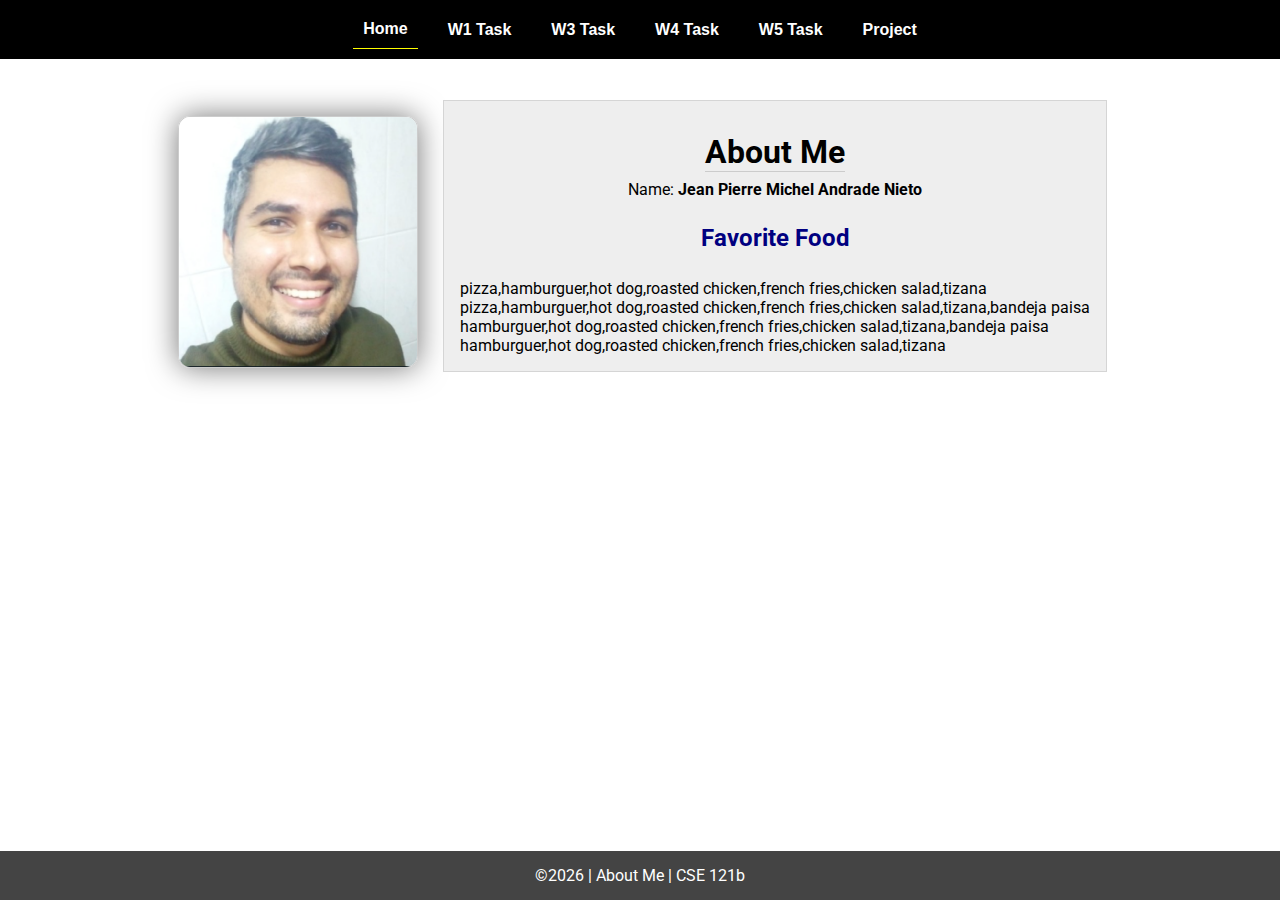
<file: index.html>
<!DOCTYPE html>
<html lang="en">
  <head>
    <meta charset="UTF-8" />
    <meta name="viewport" content="width=device-width, initial-scale=1.0" />
    <title>About Me | CSE 121b | W02: Programming Tasks</title>
    <link rel="preconnect" href="https://fonts.googleapis.com" />
    <link rel="preconnect" href="https://fonts.gstatic.com" crossorigin />
    <link
      href="https://fonts.googleapis.com/css2?family=Roboto:wght@400;600&display=swap"
      rel="stylesheet"
    />
    <link rel="stylesheet" href="styles/main.css" />
  </head>

  <body>
    <nav>
      <ul id="menu">
        <li><a id="toggleMenu">&equiv;</a></li>
        <li><a href="index.html" class="active">Home</a></li>
        <li><a href="w01-task.html">W1 Task</a></li>
        <li><a href="w03-task.html">W3 Task</a></li>
        <li><a href="w04-task.html">W4 Task</a></li>
        <li><a href="w05-task.html">W5 Task</a></li>
        <li><a href="Project/index.html">Project</a></li>
      </ul>
    </nav>
    <main id="home">
      <picture>
        <img src="images/placeholder.png" alt="Placeholder Image" />
      </picture>
      <section>
        <h1>About Me</h1>
        <div class="info">Name: <span id="name"></span></div>
        <h2>Favorite Food</h2>
        <div class="block" id="food"></div>
      </section>
    </main>
    <footer>&copy;<span id="year"></span> | About Me | CSE 121b</footer>
    <script src="scripts/main.js"></script>
    <script src="scripts/w02-task.js"></script>
  </body>
</html>
</file>
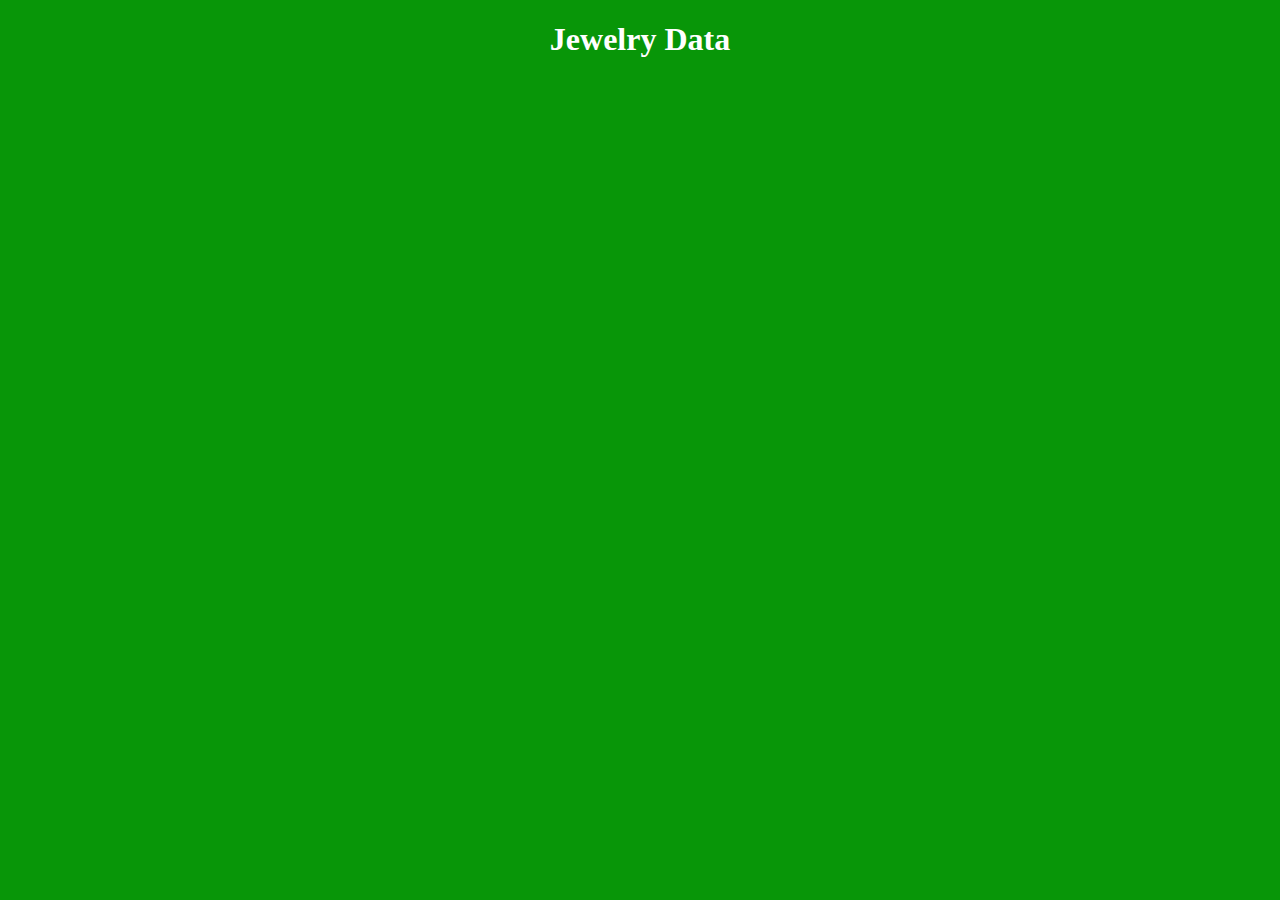
<file: Project/index.html>
<!DOCTYPE html>
<html lang="en">
  <head>
    <meta charset="UTF-8" />
    <meta name="viewport" content="width=device-width, initial-scale=1.0" />
    <title>Jewelry Data Fetch</title>
    <link rel="stylesheet" href="css/styles.css" />
  </head>
  <body>
    <h1>Jewelry Data</h1>
    <div class="gallery" id="gallery"></div>

    <div id="myModal" class="modal" hidden>
      <div class="modal-content">
        <span class="close" onclick="closeModal()">&times;</span>
        <div class="selected_product" id="selected_product"></div>
      </div>
    </div>

    <script src="scripts/fetchJewelryData.js" defer></script>
  </body>
</html>
</file>
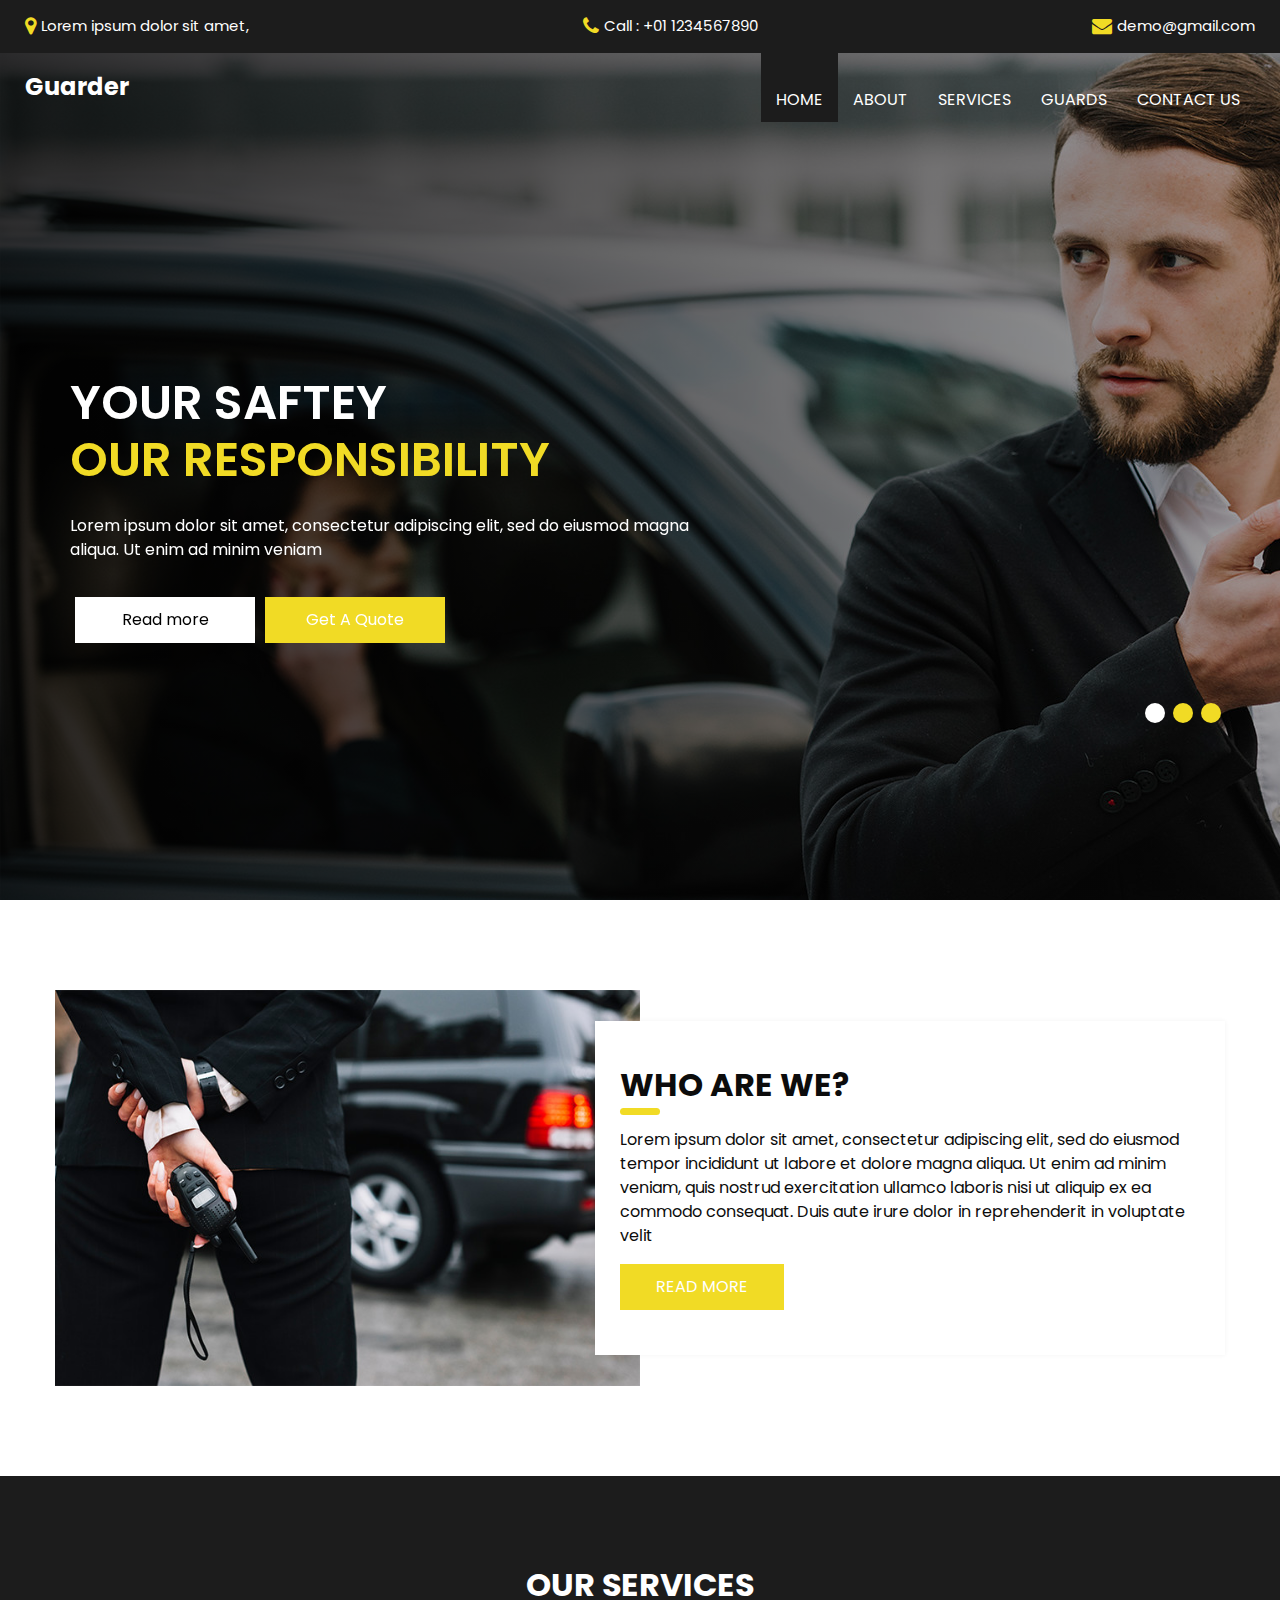
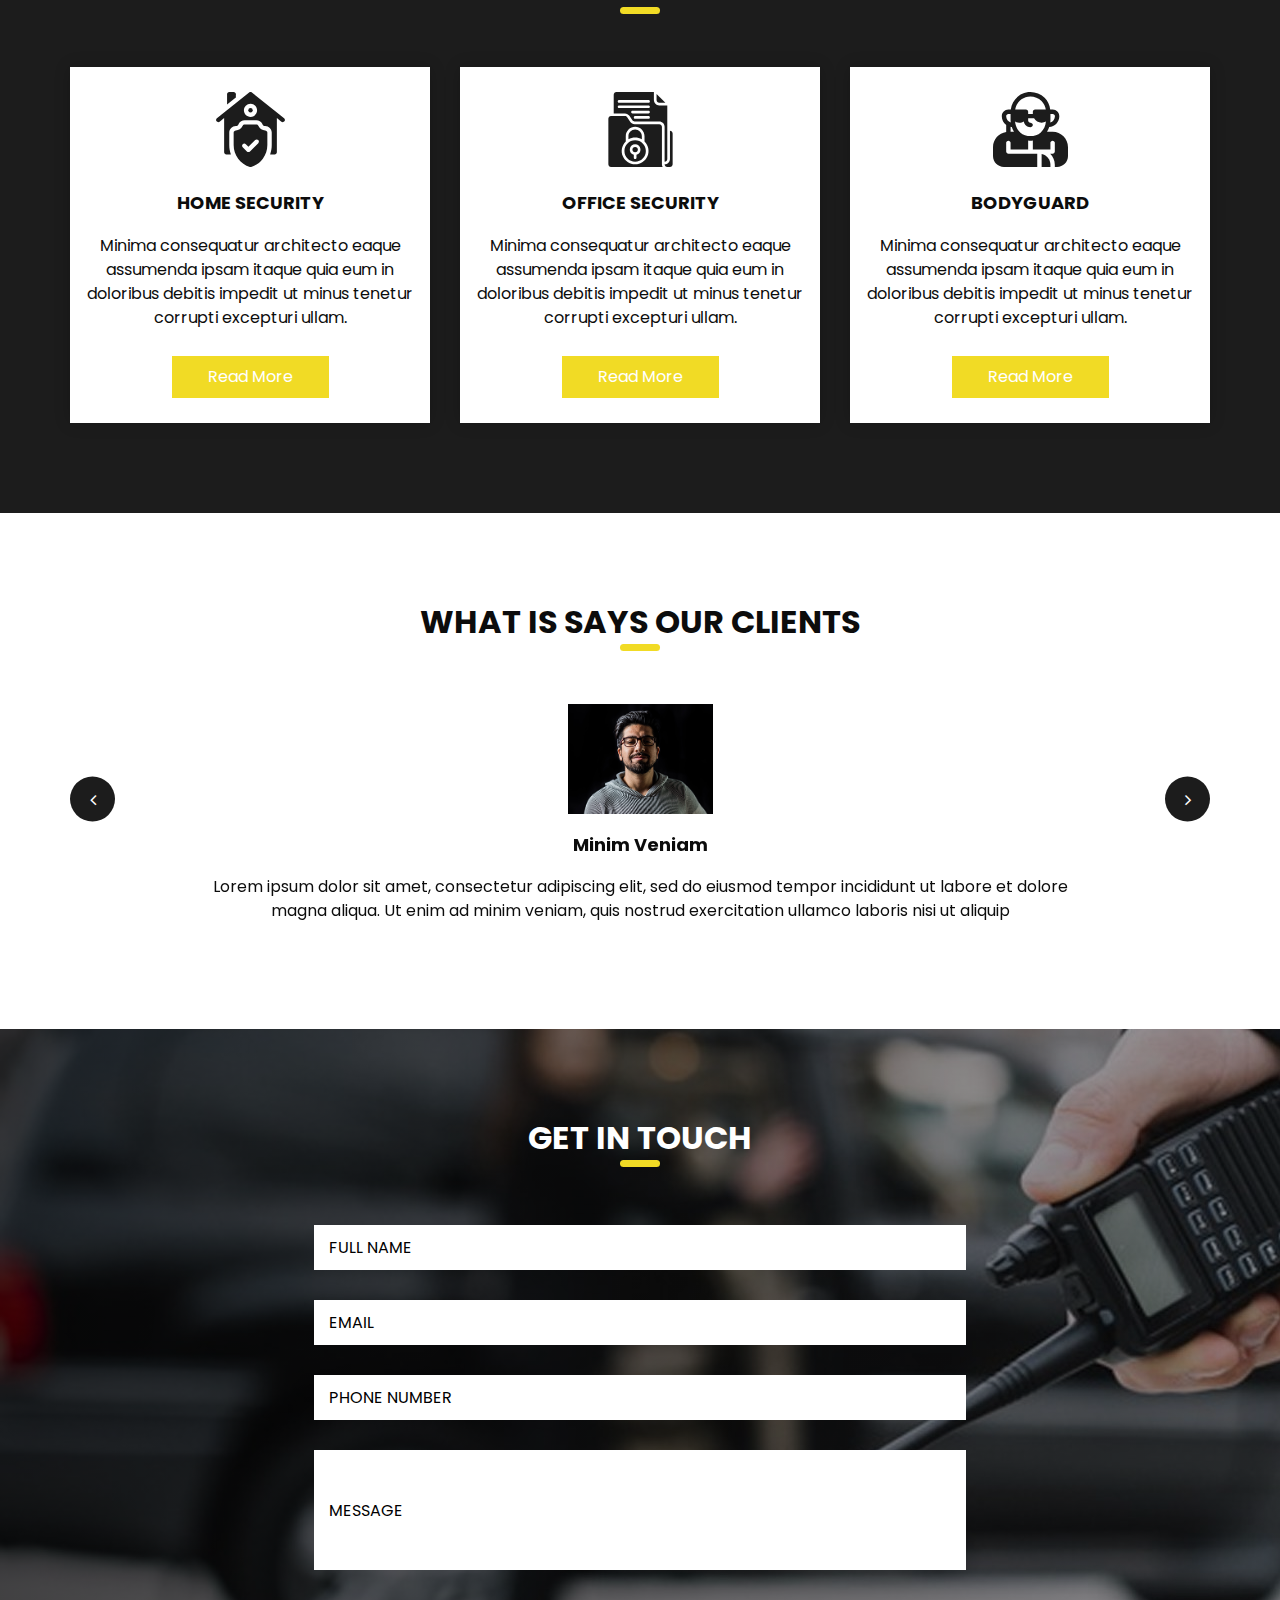
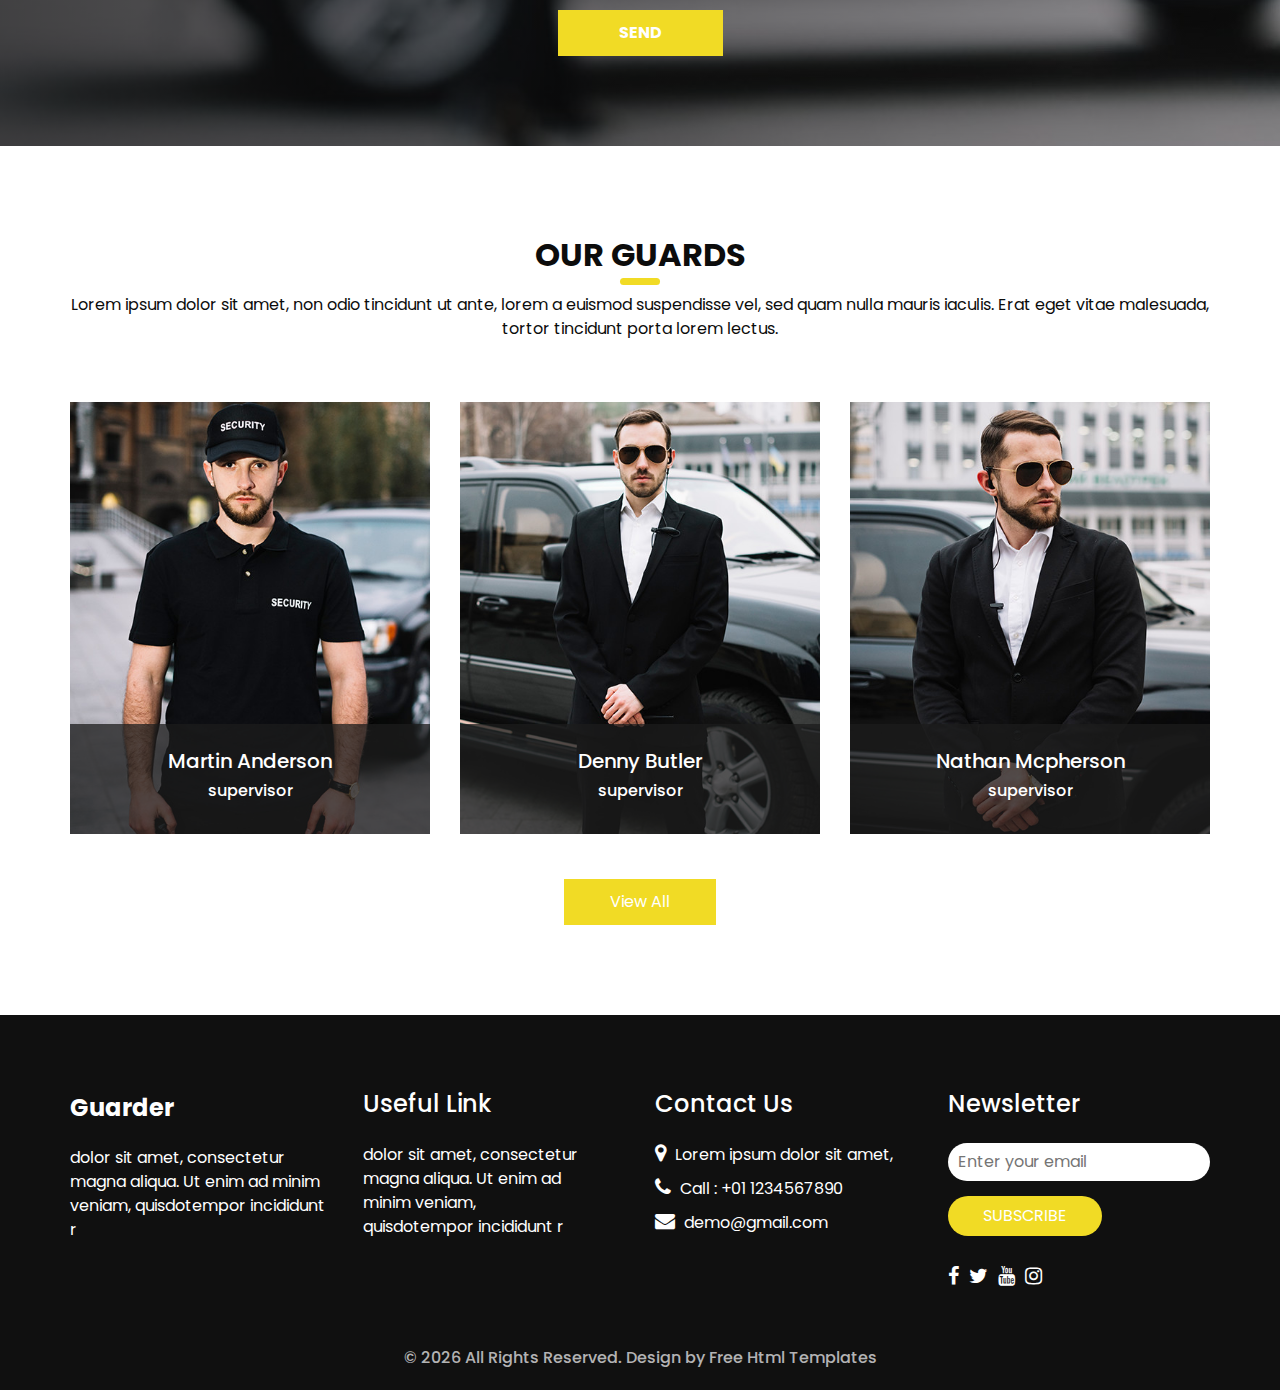
<file: stuff/guarder-html/index.html>
<!DOCTYPE html>
<html>

<head>
  <!-- Basic -->
  <meta charset="utf-8" />
  <meta http-equiv="X-UA-Compatible" content="IE=edge" />
  <!-- Mobile Metas -->
  <meta name="viewport" content="width=device-width, initial-scale=1, shrink-to-fit=no" />
  <!-- Site Metas -->
  <meta name="keywords" content="" />
  <meta name="description" content="" />
  <meta name="author" content="" />
  <link rel="shortcut icon" href="images/favicon.png" type="image/x-icon">

  <title>Guarder</title>

  <!-- bootstrap core css -->
  <link rel="stylesheet" type="text/css" href="css/bootstrap.css" />

  <!-- fonts style -->
  <link href="https://fonts.googleapis.com/css?family=Open+Sans:400,700|Poppins:400,600,700&display=swap" rel="stylesheet" />

  <!-- Custom styles for this template -->
  <link href="css/style.css" rel="stylesheet" />
  <!-- responsive style -->
  <link href="css/responsive.css" rel="stylesheet" />
</head>

<body>
  <div class="hero_area">
    <!-- header section strats -->
    <div class="hero_bg_box">
      <div class="img-box">
        <img src="images/hero-bg.jpg" alt="">
      </div>
    </div>

    <header class="header_section">
      <div class="header_top">
        <div class="container-fluid">
          <div class="contact_link-container">
            <a href="" class="contact_link1">
              <i class="fa fa-map-marker" aria-hidden="true"></i>
              <span>
                Lorem ipsum dolor sit amet,
              </span>
            </a>
            <a href="" class="contact_link2">
              <i class="fa fa-phone" aria-hidden="true"></i>
              <span>
                Call : +01 1234567890
              </span>
            </a>
            <a href="" class="contact_link3">
              <i class="fa fa-envelope" aria-hidden="true"></i>
              <span>
                demo@gmail.com
              </span>
            </a>
          </div>
        </div>
      </div>
      <div class="header_bottom">
        <div class="container-fluid">
          <nav class="navbar navbar-expand-lg custom_nav-container">
            <a class="navbar-brand" href="index.html">
              <span>
                Guarder
              </span>
            </a>
            <button class="navbar-toggler" type="button" data-toggle="collapse" data-target="#navbarSupportedContent" aria-controls="navbarSupportedContent" aria-expanded="false" aria-label="Toggle navigation">
              <span class=""></span>
            </button>

            <div class="collapse navbar-collapse ml-auto" id="navbarSupportedContent">
              <ul class="navbar-nav  ">
                <li class="nav-item active">
                  <a class="nav-link" href="index.html">Home <span class="sr-only">(current)</span></a>
                </li>
                <li class="nav-item">
                  <a class="nav-link" href="about.html"> About</a>
                </li>
                <li class="nav-item">
                  <a class="nav-link" href="service.html"> Services </a>
                </li>
                <li class="nav-item">
                  <a class="nav-link" href="guard.html"> Guards </a>
                </li>
                <li class="nav-item">
                  <a class="nav-link" href="contact.html">Contact us</a>
                </li>
              </ul>
            </div>
          </nav>
        </div>
      </div>
    </header>
    <!-- end header section -->
    <!-- slider section -->
    <section class=" slider_section ">
      <div id="carouselExampleIndicators" class="carousel slide" data-ride="carousel">
        <div class="carousel-inner">
          <div class="carousel-item active">
            <div class="container">
              <div class="row">
                <div class="col-md-7">
                  <div class="detail-box">
                    <h1>
                      Your Saftey <br>
                      <span>
                        Our Responsibility
                      </span>
                    </h1>
                    <p>
                      Lorem ipsum dolor sit amet, consectetur adipiscing elit,
                      sed do eiusmod magna aliqua. Ut enim ad minim veniam
                    </p>
                    <div class="btn-box">
                      <a href="" class="btn-1"> Read more </a>
                      <a href="" class="btn-2">Get A Quote</a>
                    </div>
                  </div>
                </div>
              </div>
            </div>
          </div>
          <div class="carousel-item ">
            <div class="container">
              <div class="row">
                <div class="col-md-7">
                  <div class="detail-box">
                    <h1>
                      Your Saftey <br>
                      <span>
                        Our Responsibility
                      </span>
                    </h1>
                    <p>
                      Lorem ipsum dolor sit amet, consectetur adipiscing elit,
                      sed do eiusmod magna aliqua. Ut enim ad minim veniam
                    </p>
                    <div class="btn-box">
                      <a href="" class="btn-1"> Read more </a>
                      <a href="" class="btn-2">Get A Quote</a>
                    </div>
                  </div>
                </div>
              </div>
            </div>
          </div>
          <div class="carousel-item ">
            <div class="container">
              <div class="row">
                <div class="col-md-7">
                  <div class="detail-box">
                    <h1>
                      Your Saftey <br>
                      <span>
                        Our Responsibility
                      </span>
                    </h1>
                    <p>
                      Lorem ipsum dolor sit amet, consectetur adipiscing elit,
                      sed do eiusmod magna aliqua. Ut enim ad minim veniam
                    </p>
                    <div class="btn-box">
                      <a href="" class="btn-1"> Read more </a>
                      <a href="" class="btn-2">Get A Quote</a>
                    </div>
                  </div>
                </div>
              </div>
            </div>
          </div>
        </div>
        <div class="container idicator_container">
          <ol class="carousel-indicators">
            <li data-target="#carouselExampleIndicators" data-slide-to="0" class="active"></li>
            <li data-target="#carouselExampleIndicators" data-slide-to="1"></li>
            <li data-target="#carouselExampleIndicators" data-slide-to="2"></li>
          </ol>
        </div>
      </div>
    </section>
    <!-- end slider section -->
  </div>

  <!-- about section -->

  <section class="about_section layout_padding">
    <div class="container">
      <div class="row">
        <div class="col-md-6 px-0">
          <div class="img_container">
            <div class="img-box">
              <img src="images/about-img.jpg" alt="" />
            </div>
          </div>
        </div>
        <div class="col-md-6 px-0">
          <div class="detail-box">
            <div class="heading_container ">
              <h2>
                Who Are We?
              </h2>
            </div>
            <p>
              Lorem ipsum dolor sit amet, consectetur adipiscing elit, sed do
              eiusmod tempor incididunt ut labore et dolore magna aliqua. Ut
              enim ad minim veniam, quis nostrud exercitation ullamco laboris
              nisi ut aliquip ex ea commodo consequat. Duis aute irure dolor
              in reprehenderit in voluptate velit
            </p>
            <div class="btn-box">
              <a href="">
                Read More
              </a>
            </div>
          </div>
        </div>
      </div>
    </div>
  </section>

  <!-- end about section -->

  <!-- service section -->

  <section class="service_section layout_padding">
    <div class="container">
      <div class="heading_container heading_center">
        <h2>
          Our services
        </h2>
      </div>
      <div class="row">
        <div class="col-md-4">
          <div class="box ">
            <div class="img-box">
              <svg enable-background="new 0 0 512 512" height="512" viewBox="0 0 512 512" width="512" xmlns="http://www.w3.org/2000/svg">
                <g>
                  <g>
                    <circle cx="256" cy="125" r="15" />
                    <path d="m356 262c-18.955 0-35.996-10.532-44.472-27.484l-2.111-4.223c-2.541-5.083-7.735-8.293-13.417-8.293h-80c-5.682 0-10.876 3.21-13.417 8.292l-2.111 4.222c-8.476 16.954-25.517 27.486-44.472 27.486-8.284 0-15 6.716-15 15v85.597c0 33.654 10.619 65.715 30.708 92.716 20.089 27 47.747 46.384 79.982 56.054 1.406.422 2.858.633 4.31.633s2.904-.211 4.31-.633c32.235-9.67 59.893-29.054 79.982-56.054 20.089-27.001 30.708-59.062 30.708-92.716v-85.597c0-8.284-6.716-15-15-15zm-46.967 87.322-56.568 56.568c-2.929 2.929-6.768 4.394-10.606 4.394s-7.678-1.464-10.606-4.394l-28.284-28.284c-5.858-5.858-5.858-15.355 0-21.213 5.857-5.858 15.355-5.858 21.213 0l17.678 17.677 45.962-45.961c5.857-5.858 15.355-5.858 21.213 0 5.856 5.858 5.856 15.355-.002 21.213z" />
                    <g>
                      <path d="m485.371 179.287-220-176c-5.479-4.383-13.263-4.383-18.741 0l-220 176c-6.469 5.175-7.518 14.614-2.342 21.083 5.175 6.468 14.614 7.517 21.083 2.342l30.629-24.503v232.791c0 8.284 6.716 15 15 15h31.119c-7.333-20.12-11.119-41.476-11.119-63.403v-85.597c0-24.813 20.187-45 45-45 7.632 0 14.226-4.075 17.639-10.901l2.112-4.224c7.67-15.342 23.093-24.875 40.249-24.875h80c17.156 0 32.579 9.533 40.25 24.878l2.111 4.223c3.412 6.824 10.007 10.899 17.639 10.899 24.813 0 45 20.187 45 45v85.597c0 21.927-3.786 43.283-11.119 63.403h31.119c8.284 0 15-6.716 15-15v-232.791l30.629 24.503c2.766 2.213 6.075 3.288 9.361 3.288 4.4 0 8.76-1.927 11.722-5.63 5.176-6.469 4.127-15.908-2.341-21.083zm-229.371-9.287c-24.813 0-45-20.187-45-45s20.187-45 45-45 45 20.187 45 45-20.187 45-45 45z" />
                    </g>
                  </g>
                  <g>
                    <path d="m156 15c0-8.284-6.716-15-15-15h-30c-8.284 0-15 6.716-15 15v70.372l60-48z" />
                  </g>
                </g>
              </svg>
            </div>
            <div class="detail-box">
              <h6>
                Home Security
              </h6>
              <p>
                Minima consequatur architecto eaque assumenda ipsam itaque quia eum in doloribus debitis impedit ut minus tenetur corrupti excepturi ullam.
              </p>
              <a href="">
                Read More
              </a>
            </div>
          </div>
        </div>
        <div class="col-md-4">
          <div class="box ">
            <div class="img-box">
              <svg version="1.1" xmlns="http://www.w3.org/2000/svg" xmlns:xlink="http://www.w3.org/1999/xlink" x="0px" y="0px" viewBox="0 0 512 512" style="enable-background:new 0 0 512 512;" xml:space="preserve">
                <g>
                  <g>
                    <g>
                      <circle cx="219.429" cy="393.143" r="18.286" />
                      <path d="M219.429,329.143c-40.396,0-73.143,32.747-73.143,73.143c0,40.396,32.747,73.143,73.143,73.143
          c40.396,0,73.143-32.747,73.143-73.143C292.525,361.909,259.805,329.189,219.429,329.143z M228.571,428.416V448
          c0,5.049-4.093,9.143-9.143,9.143c-5.049,0-9.143-4.093-9.143-9.143v-19.584c-17.831-4.604-29.458-21.749-27.137-40.018
          c2.32-18.269,17.864-31.963,36.28-31.963c18.416,0,33.959,13.694,36.28,31.963C258.029,406.667,246.403,423.812,228.571,428.416z
          " />
                      <path d="M402.286,274.286v-36.571c-0.01-10.095-8.191-18.276-18.286-18.286H215.772c-12.18-0.01-23.558-6.08-30.348-16.192
          l-20.321-30.487c-3.392-5.109-9.117-8.179-15.25-8.179H54.857c-10.095,0.01-18.276,8.191-18.286,18.286v310.857
          c0.01,10.095,8.191,18.276,18.286,18.286h352.516c-3.294-5.533-5.051-11.846-5.088-18.286V274.286z M304.069,436.92
          c-14.047,34.375-47.506,56.826-84.64,56.795c-37.135,0.031-70.593-22.419-84.64-56.795c-14.047-34.375-5.888-73.833,20.64-99.818
          v-35.388c0.04-35.33,28.67-63.96,64-64c35.33,0.039,63.961,28.67,64,64v35.388C309.957,363.087,318.116,402.545,304.069,436.92z" />
                      <path d="M384,73.143h41.929l-60.214-60.214v41.929C365.724,64.952,373.905,73.133,384,73.143z" />
                      <path d="M265.143,323.227v-21.513c-0.044-25.229-20.485-45.67-45.714-45.714c-25.235,0.03-45.685,20.479-45.714,45.714v21.513
          C201.959,306.734,236.898,306.734,265.143,323.227z" />
                      <path d="M420.571,256v219.429c10.095-0.01,18.276-8.191,18.286-18.286V91.429H384c-20.188-0.023-36.548-16.383-36.571-36.571V0
          h-256C81.334,0.01,73.153,8.191,73.143,18.286v128h76.71c12.247-0.005,23.684,6.122,30.464,16.321l20.295,30.446
          c3.395,5.048,9.077,8.08,15.161,8.089H384c20.188,0.023,36.548,16.383,36.571,36.571V256z M310.857,182.857h-91.429
          c-5.049,0-9.143-4.093-9.143-9.143s4.093-9.143,9.143-9.143h91.429c5.049,0,9.143,4.093,9.143,9.143
          S315.907,182.857,310.857,182.857z M310.857,146.286H201.143c-5.049,0-9.143-4.093-9.143-9.143c0-5.049,4.093-9.143,9.143-9.143
          h109.714c5.049,0,9.143,4.093,9.143,9.143C320,142.192,315.907,146.286,310.857,146.286z M310.857,109.714H109.714
          c-5.049,0-9.143-4.093-9.143-9.143c0-5.049,4.093-9.143,9.143-9.143h201.143c5.049,0,9.143,4.093,9.143,9.143
          C320,105.621,315.907,109.714,310.857,109.714z M310.857,73.143H109.714c-5.049,0-9.143-4.093-9.143-9.143
          s4.093-9.143,9.143-9.143h201.143c5.049,0,9.143,4.093,9.143,9.143S315.907,73.143,310.857,73.143z" />
                      <path d="M457.143,265.143v192c-0.023,20.188-16.383,36.548-36.571,36.571c0.01,10.095,8.191,18.276,18.286,18.286h18.286
          c10.095-0.01,18.276-8.191,18.286-18.286V283.429C475.419,273.334,467.238,265.153,457.143,265.143z" />
                    </g>
                  </g>
                </g>
                <g>
                </g>
                <g>
                </g>
                <g>
                </g>
                <g>
                </g>
                <g>
                </g>
                <g>
                </g>
                <g>
                </g>
                <g>
                </g>
                <g>
                </g>
                <g>
                </g>
                <g>
                </g>
                <g>
                </g>
                <g>
                </g>
                <g>
                </g>
                <g>
                </g>
              </svg>
            </div>
            <div class="detail-box">
              <h6>
                Office Security
              </h6>
              <p>
                Minima consequatur architecto eaque assumenda ipsam itaque quia eum in doloribus debitis impedit ut minus tenetur corrupti excepturi ullam.
              </p>
              <a href="">
                Read More
              </a>
            </div>
          </div>
        </div>
        <div class="col-md-4">
          <div class="box ">
            <div class="img-box">
              <svg version="1.1" xmlns="http://www.w3.org/2000/svg" xmlns:xlink="http://www.w3.org/1999/xlink" x="0px" y="0px" viewBox="0 0 512 512" style="enable-background:new 0 0 512 512;" xml:space="preserve">
                <g>
                  <g>
                    <path d="M332,423.518V512h60v-15C392,460.784,366.197,430.487,332,423.518z" />
                  </g>
                </g>
                <g>
                  <g>
                    <path d="M407,272h-38.298c6.211-9.549,11.184-21.85,14.971-32.595c38.58-3.058,69.119-35.067,69.119-74.405
                 c0-24.814-20.186-45-45-45h-17.263c-3.373-30.112-16.168-58.339-38.108-80.581C326.639,14.004,290.742,0,255,0
                 c-69.309,0-125.911,52.685-133.484,120H105c-24.814,0-45,20.186-45,45c0,24.476,11.836,46.095,30.066,59.685
                 C90.062,224.797,90,224.888,90,225v48.516C39.25,280.873,0,324.245,0,377v60c0,41.353,33.633,75,75,75h227v-90h-15H105
                 c-8.291,0-15-6.709-15-15v-60c0-8.291,6.709-15,15-15s15,6.709,15,15v45h120v-61.373c4.988,0.569,9.946,1.373,15,1.373
                 s12.012-0.804,17-1.373V392h15h30h75v-45c0-8.291,6.709-15,15-15c8.291,0,15,6.709,15,15v60c0,8.291-6.709,15-15,15h-16.75
                 c19.534,19.08,31.75,45.608,31.75,75v15h15c41.367,0,75-33.647,75-75v-60C512,319.109,464.891,272,407,272z M392,195v-45h15.791
                 c8.262,0,15,6.724,15,15c0,20.33-13.638,37.354-32.179,42.914C391.033,203.597,392,199.378,392,195z M255,30
                 c27.803,0,56.229,10.928,76.209,30.63c16.238,16.45,26.111,37.178,29.319,59.37H287c-8.291,0-15,6.709-15,15v15h-32v-15
                 c0-8.291-6.709-15-15-15h-73.484C158.873,69.25,202.244,30,255,30z M90,165c0-8.276,6.738-15,15-15h15v45
                 c0,4.292,0.956,8.425,1.362,12.66C103.239,201.843,90,185.03,90,165z M120,272v-34.219c2.75,0.564,5.449,1.283,8.298,1.542
                 c3.787,10.774,8.774,23.103,15,32.677H120z M326.316,275.706c-29.136,25.422-72.715,31.761-108.047,19.067
                 c-11.777-4.237-22.866-10.593-32.578-19.063c-20.881-18.376-33.043-46.22-34.929-73.644C159.448,206.968,169.332,210,180,210
                 c11.235,0,21.636-3.298,30.637-8.694C213.739,223.118,232.346,240,255,240c8.291,0,17-6.709,17-15s-8.709-15-17-15
                 c-8.262,0-15-6.724-15-15v-15h40.346c10.411,17.847,29.55,30,51.654,30c10.668,0,20.552-3.032,29.238-7.934
                 C359.352,229.501,347.186,257.357,326.316,275.706z" />
                  </g>
                </g>
                <g>
                </g>
                <g>
                </g>
                <g>
                </g>
                <g>
                </g>
                <g>
                </g>
                <g>
                </g>
                <g>
                </g>
                <g>
                </g>
                <g>
                </g>
                <g>
                </g>
                <g>
                </g>
                <g>
                </g>
                <g>
                </g>
                <g>
                </g>
                <g>
                </g>
              </svg>
            </div>
            <div class="detail-box">
              <h6>
                Bodyguard
              </h6>
              <p>
                Minima consequatur architecto eaque assumenda ipsam itaque quia eum in doloribus debitis impedit ut minus tenetur corrupti excepturi ullam.
              </p>
              <a href="">
                Read More
              </a>
            </div>
          </div>
        </div>
      </div>
    </div>
  </section>

  <!-- end service section -->


  <!-- client section -->

  <section class="client_section layout_padding">
    <div class="container ">
      <div class="heading_container heading_center">
        <h2>
          What is says our clients
        </h2>
      </div>
      <div id="carouselExampleControls" class="carousel slide" data-ride="carousel">
        <div class="carousel-inner">
          <div class="carousel-item active">
            <div class="box">
              <div class="img-box">
                <img src="images/client.png" alt="">
              </div>
              <div class="detail-box">
                <h4>
                  Minim Veniam
                </h4>
                <p>
                  Lorem ipsum dolor sit amet, consectetur adipiscing elit, sed
                  do eiusmod tempor incididunt ut labore et dolore magna
                  aliqua. Ut enim ad minim veniam, quis nostrud exercitation
                  ullamco laboris nisi ut aliquip
                </p>
              </div>
            </div>
          </div>
          <div class="carousel-item ">
            <div class="box">
              <div class="img-box">
                <img src="images/client.png" alt="">
              </div>
              <div class="detail-box">
                <h4>
                  Minim Veniam
                </h4>
                <p>
                  Lorem ipsum dolor sit amet, consectetur adipiscing elit, sed
                  do eiusmod tempor incididunt ut labore et dolore magna
                  aliqua. Ut enim ad minim veniam, quis nostrud exercitation
                  ullamco laboris nisi ut aliquip
                </p>
              </div>
            </div>
          </div>
          <div class="carousel-item ">
            <div class="box">
              <div class="img-box">
                <img src="images/client.png" alt="">
              </div>
              <div class="detail-box">
                <h4>
                  Minim Veniam
                </h4>
                <p>
                  Lorem ipsum dolor sit amet, consectetur adipiscing elit, sed
                  do eiusmod tempor incididunt ut labore et dolore magna
                  aliqua. Ut enim ad minim veniam, quis nostrud exercitation
                  ullamco laboris nisi ut aliquip
                </p>
              </div>
            </div>
          </div>
        </div>
        <div class="carousel_btn-box">
          <a class="carousel-control-prev" href="#carouselExampleControls" role="button" data-slide="prev">
            <i class="fa fa-angle-left" aria-hidden="true"></i>
            <span class="sr-only">Previous</span>
          </a>
          <a class="carousel-control-next" href="#carouselExampleControls" role="button" data-slide="next">
            <i class="fa fa-angle-right" aria-hidden="true"></i>
            <span class="sr-only">Next</span>
          </a>
        </div>
      </div>
    </div>
  </section>

  <!-- end client section -->

  <!-- contact section -->

  <section class="contact_section layout_padding">
    <div class="contact_bg_box">
      <div class="img-box">
        <img src="images/contact-bg.jpg" alt="">
      </div>
    </div>
    <div class="container">
      <div class="heading_container heading_center">
        <h2>
          Get In touch
        </h2>
      </div>
      <div class="">
        <div class="row">
          <div class="col-md-7 mx-auto">
            <form action="#">
              <div class="contact_form-container">
                <div>
                  <div>
                    <input type="text" placeholder="Full Name" />
                  </div>
                  <div>
                    <input type="email" placeholder="Email " />
                  </div>
                  <div>
                    <input type="text" placeholder="Phone Number" />
                  </div>
                  <div class="">
                    <input type="text" placeholder="Message" class="message_input" />
                  </div>
                  <div class="btn-box ">
                    <button type="submit">
                      Send
                    </button>
                  </div>
                </div>
              </div>
            </form>
          </div>
        </div>
      </div>
    </div>
  </section>

  <!-- end contact section -->

  <!-- team section -->

  <section class="team_section layout_padding">
    <div class="container">
      <div class="heading_container heading_center">
        <h2>
          Our Guards
        </h2>
        <p>
          Lorem ipsum dolor sit amet, non odio tincidunt ut ante, lorem a euismod suspendisse vel, sed quam nulla mauris
          iaculis. Erat eget vitae malesuada, tortor tincidunt porta lorem lectus.
        </p>
      </div>
      <div class="row">
        <div class="col-md-4 col-sm-6 mx-auto ">
          <div class="box">
            <div class="img-box">
              <img src="images/t1.jpg" alt="">
            </div>
            <div class="detail-box">
              <h5>
                Martin Anderson
              </h5>
              <h6 class="">
                supervisor
              </h6>
            </div>
          </div>
        </div>
        <div class="col-md-4 col-sm-6 mx-auto ">
          <div class="box">
            <div class="img-box">
              <img src="images/t2.jpg" alt="">
            </div>
            <div class="detail-box">
              <h5>
                Denny Butler
              </h5>
              <h6 class="">
                supervisor
              </h6>
            </div>
          </div>
        </div>
        <div class="col-md-4 col-sm-6 mx-auto ">
          <div class="box">
            <div class="img-box">
              <img src="images/t3.jpg" alt="">
            </div>
            <div class="detail-box">
              <h5>
                Nathan Mcpherson
              </h5>
              <h6 class="">
                supervisor
              </h6>
            </div>
          </div>
        </div>
      </div>
      <div class="btn-box">
        <a href="">
          View All
        </a>
      </div>
    </div>
  </section>

  <!-- end team section -->

  <!-- info section -->
  <section class="info_section ">
    <div class="container">
      <div class="row">
        <div class="col-md-3">
          <div class="info_logo">
            <a class="navbar-brand" href="index.html">
              <span>
                Guarder
              </span>
            </a>
            <p>
              dolor sit amet, consectetur magna aliqua. Ut enim ad minim veniam, quisdotempor incididunt r
            </p>
          </div>
        </div>
        <div class="col-md-3">
          <div class="info_links">
            <h5>
              Useful Link
            </h5>
            <ul>
              <li>
                <a href="">
                  dolor sit amet, consectetur
                </a>
              </li>
              <li>
                <a href="">
                  magna aliqua. Ut enim ad
                </a>
              </li>
              <li>
                <a href="">
                  minim veniam,
                </a>
              </li>
              <li>
                <a href="">
                  quisdotempor incididunt r
                </a>
              </li>
            </ul>
          </div>
        </div>
        <div class="col-md-3">
          <div class="info_info">
            <h5>
              Contact Us
            </h5>
          </div>
          <div class="info_contact">
            <a href="" class="">
              <i class="fa fa-map-marker" aria-hidden="true"></i>
              <span>
                Lorem ipsum dolor sit amet,
              </span>
            </a>
            <a href="" class="">
              <i class="fa fa-phone" aria-hidden="true"></i>
              <span>
                Call : +01 1234567890
              </span>
            </a>
            <a href="" class="">
              <i class="fa fa-envelope" aria-hidden="true"></i>
              <span>
                demo@gmail.com
              </span>
            </a>
          </div>
        </div>
        <div class="col-md-3">
          <div class="info_form ">
            <h5>
              Newsletter
            </h5>
            <form action="#">
              <input type="email" placeholder="Enter your email">
              <button>
                Subscribe
              </button>
            </form>
            <div class="social_box">
              <a href="">
                <i class="fa fa-facebook" aria-hidden="true"></i>
              </a>
              <a href="">
                <i class="fa fa-twitter" aria-hidden="true"></i>
              </a>
              <a href="">
                <i class="fa fa-youtube" aria-hidden="true"></i>
              </a>
              <a href="">
                <i class="fa fa-instagram" aria-hidden="true"></i>
              </a>
            </div>
          </div>
        </div>
      </div>
    </div>
  </section>

  <!-- end info_section -->




  <!-- footer section -->
  <footer class="container-fluid footer_section">
    <p>
      &copy; <span id="currentYear"></span> All Rights Reserved. Design by
      <a href="https://html.design/">Free Html Templates</a>
    </p>
  </footer>
  <!-- footer section -->

  <script src="js/jquery-3.4.1.min.js"></script>
  <script src="js/bootstrap.js"></script>
  <script src="js/custom.js"></script>
</body>

</html>
</file>
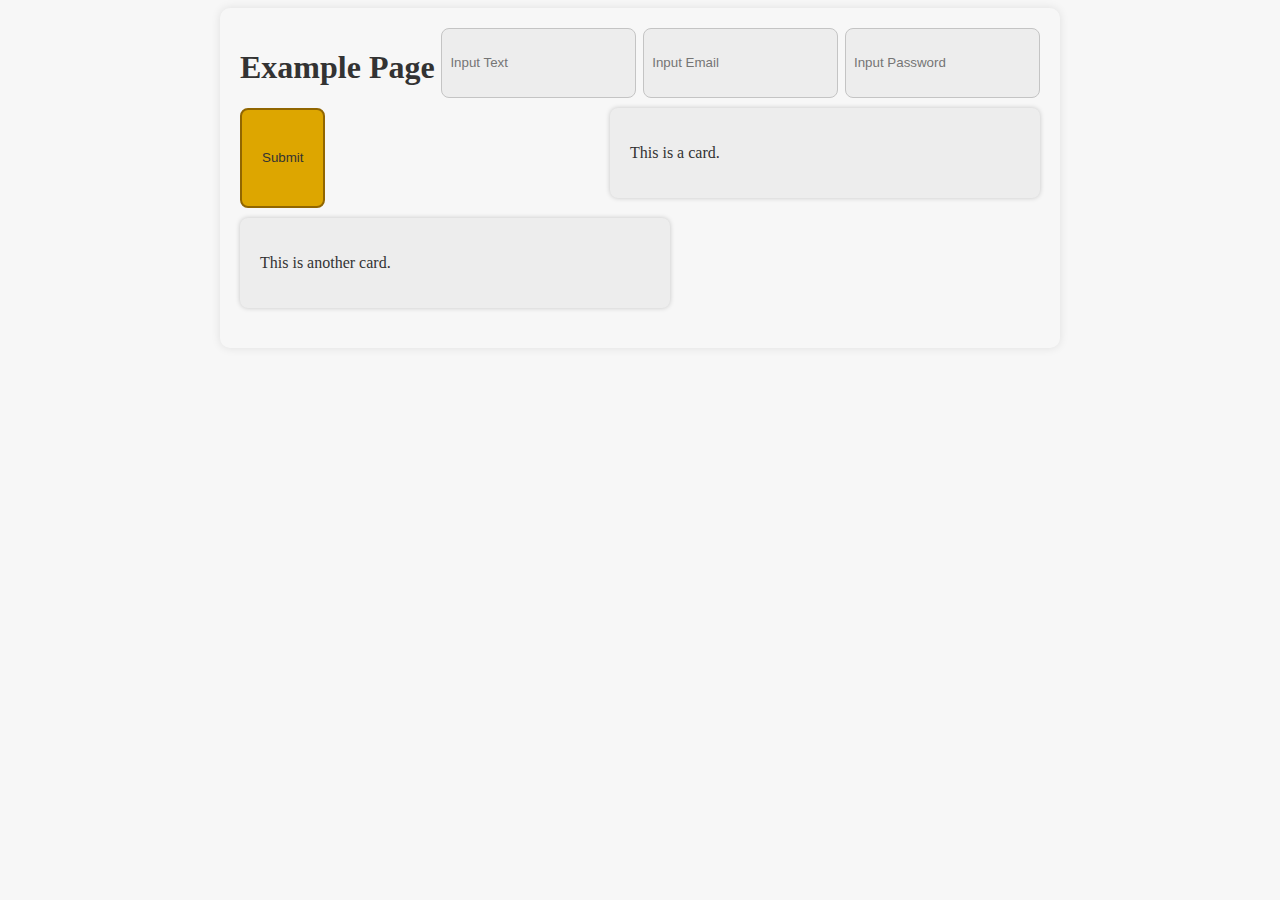
<file: hooole.html>
<!DOCTYPE html>
<html lang="en">
  <head>
    <meta charset="UTF-8" />
    <meta name="viewport" content="width=device-width, initial-scale=1.0" />
    <title>Example Page</title>
    <link rel="stylesheet" href="styles.css" />
    <style>
      /* Estilos adicionales en línea para propósitos de demostración */
      .container {
        max-width: 800px;
        margin: 0 auto;
        padding: 20px;
        background-color: var(--bg-100);
        border-radius: 10px;
        box-shadow: 0 0 10px rgba(0, 0, 0, 0.1);
      }
      .card {
        width: calc(50% - 10px);
        padding: 20px;
        margin-bottom: 20px;
        background-color: var(--bg-200);
        color: var(--text-100);
        border-radius: 8px;
        box-shadow: 0 0 5px rgba(0, 0, 0, 0.2);
        transition: box-shadow 0.3s ease;
      }
      .card:hover {
        box-shadow: 0 0 10px rgba(0, 0, 0, 0.3);
      }
    </style>
  </head>
  <body>
    <div class="container">
      <h1>Example Page</h1>

      <input type="text" placeholder="Input Text" />
      <input type="email" placeholder="Input Email" />
      <input type="password" placeholder="Input Password" />

      <button class="button">Submit</button>

      <div class="card">
        <p>This is a card.</p>
      </div>

      <div class="card">
        <p>This is another card.</p>
      </div>
    </div>
  </body>
</html>
</file>
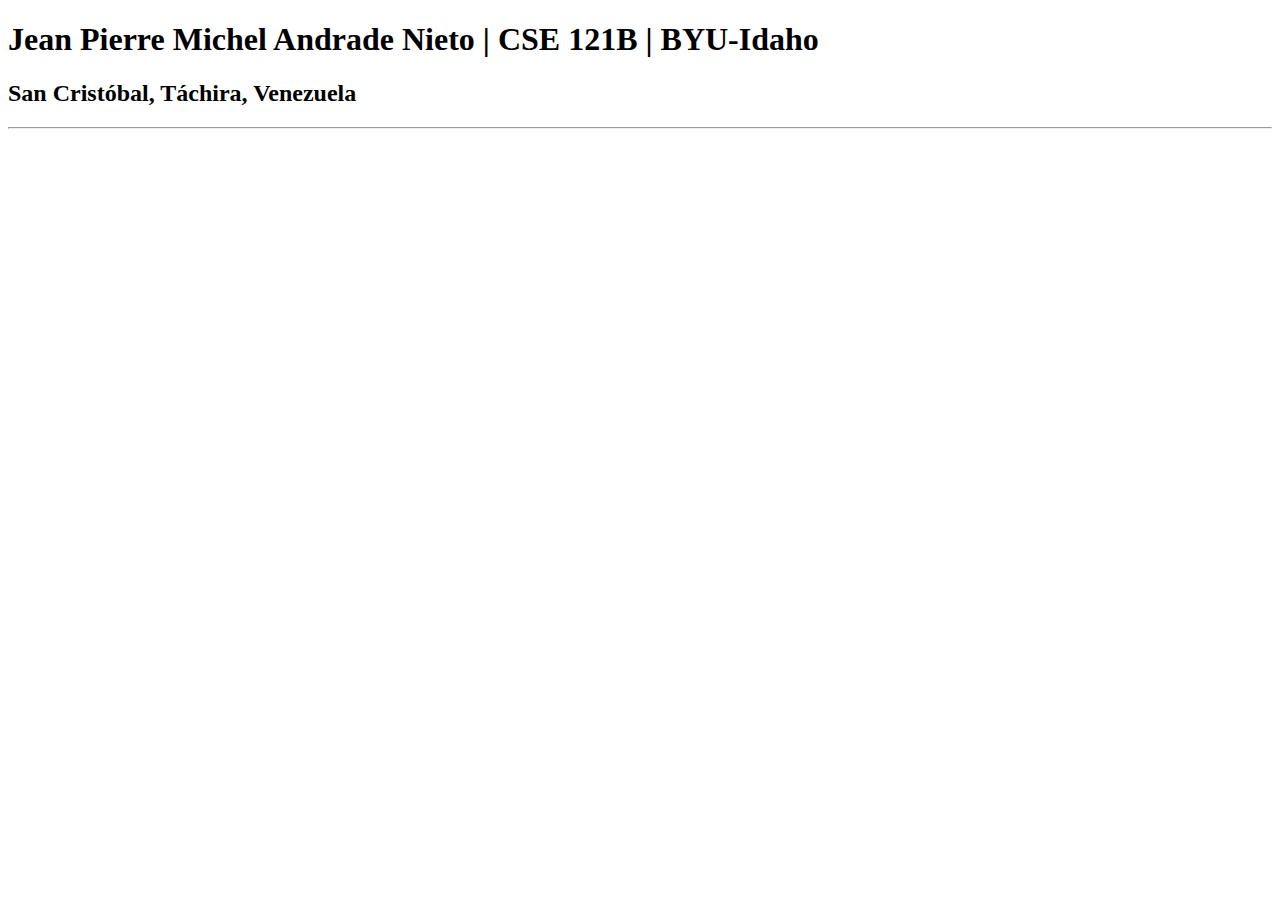
<file: test.html>
<!DOCTYPE html>
<html lang="en">
<head>
    <meta charset="UTF-8">
    <meta name="viewport" content="width=device-width, initial-scale=1.0">
    <title>Jean Pierre Michel Andrade Nieto | CSE 121B | BYU-Idaho</title>
</head>
<body>
    <h1>Jean Pierre Michel Andrade Nieto | CSE 121B | BYU-Idaho</h1>
    <h2>San Cristóbal, Táchira, Venezuela</h2>
    <hr>
</body>
</html>
</file>
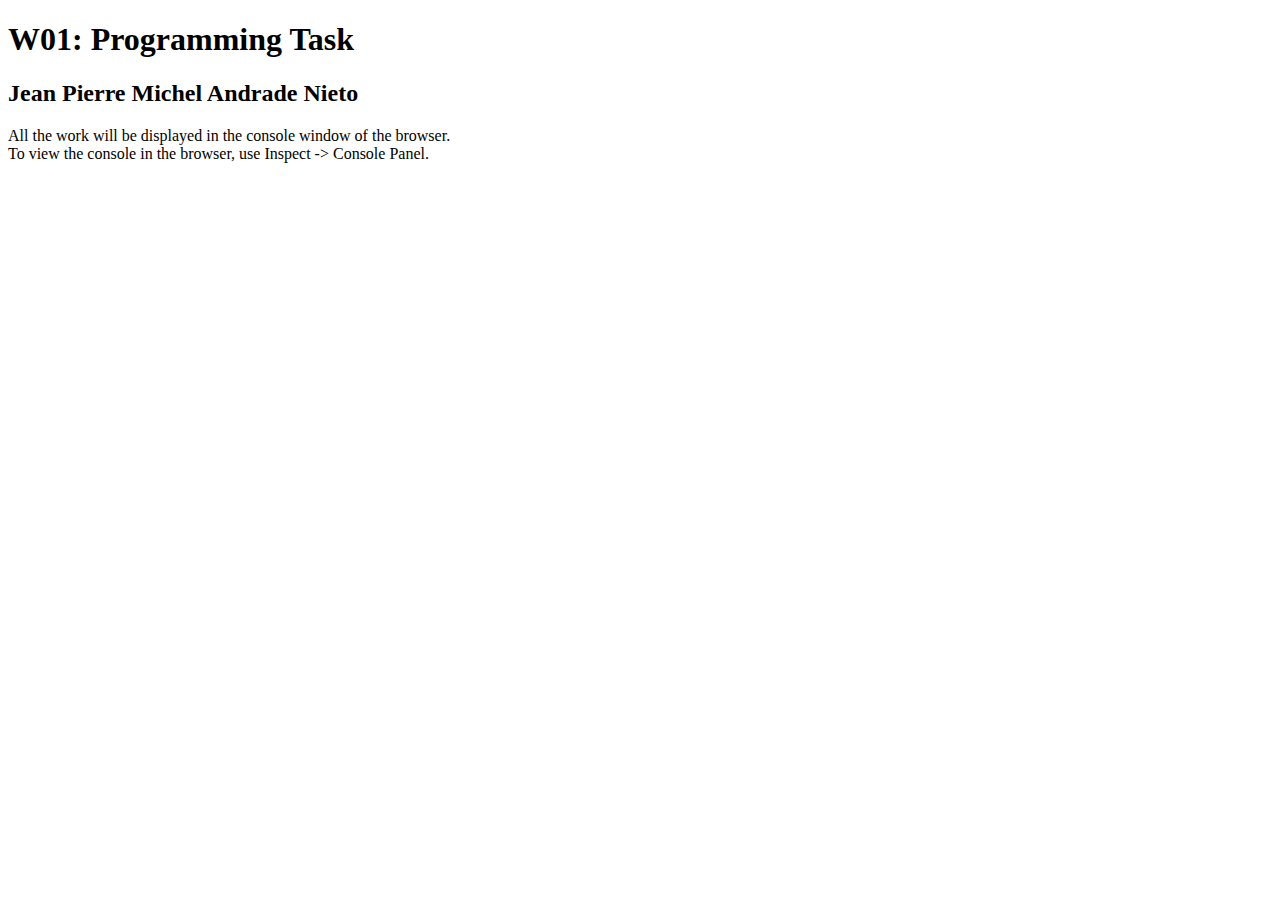
<file: w01-task.html>
<!DOCTYPE html>
<html lang="en">

<head>
  <meta charset="UTF-8">
  <meta name="viewport" content="width=device-width, initial-scale=1.0">
  <title>W01: Programming Task</title>
</head>

<body>
  <h1>W01: Programming Task</h1>
  <h2>Jean Pierre Michel Andrade Nieto</h2>
  <p>All the work will be displayed in the console window of the browser.
    <br>To view the console in the browser, use Inspect -> Console Panel.
  </p>

  <script src="w01-task.js"></script>

</body>
</html>
</file>
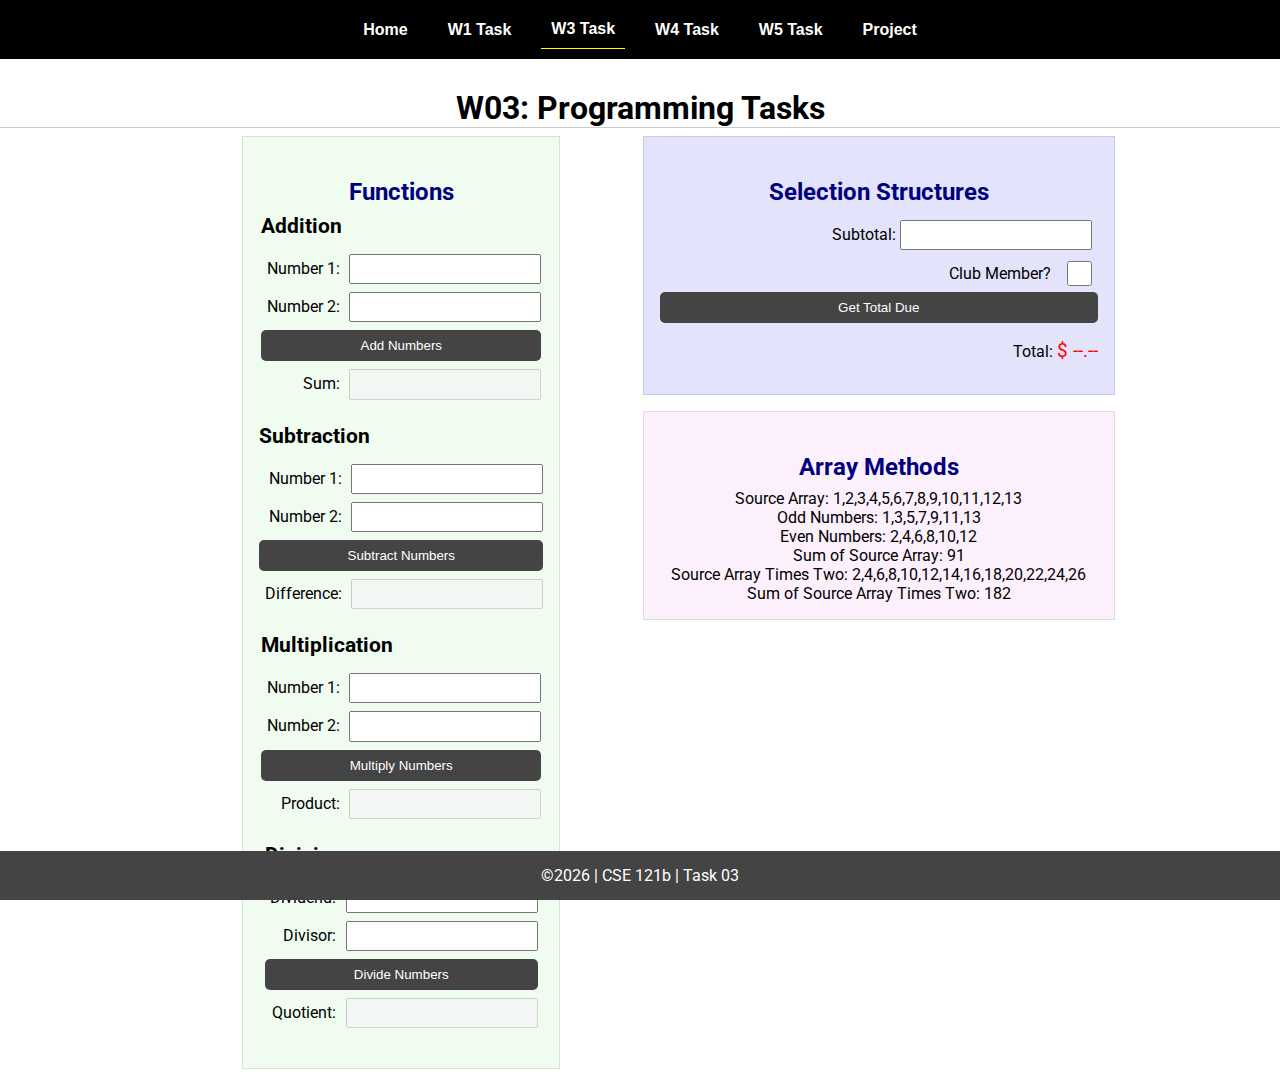
<file: w03-task.html>
<!DOCTYPE html>
<html lang="en">
  <head>
    <meta charset="UTF-8" />
    <meta name="viewport" content="width=device-width, initial-scale=1.0" />
    <title>CSE 121b | W03: Programming Tasks</title>
    <link rel="preconnect" href="https://fonts.googleapis.com" />
    <link rel="preconnect" href="https://fonts.gstatic.com" crossorigin />
    <link
      href="https://fonts.googleapis.com/css2?family=Roboto:wght@400;600&display=swap"
      rel="stylesheet"
    />
    <link rel="stylesheet" href="styles/main.css" />
  </head>

  <body>
    <nav>
      <ul id="menu">
        <li><a id="toggleMenu">&equiv;</a></li>
        <li><a href="index.html">Home</a></li>
        <li><a href="w01-task.html">W1 Task</a></li>
        <li><a href="w03-task.html" class="active">W3 Task</a></li>
        <li><a href="w04-task.html">W4 Task</a></li>
        <li><a href="w05-task.html">W5 Task</a></li>
        <li><a href="Project/index.html">Project</a></li>
      </ul>
    </nav>
    >
    <header>
      <h1>W03: Programming Tasks</h1>
    </header>
    <main id="task3">
      <section id="section1">
        <h2>Functions</h2>
        <article>
          <h3>Addition</h3>
          <div>
            <label for="add1">Number 1:</label>
            <input type="text" id="add1" name="add1" />
          </div>
          <div>
            <label for="add2">Number 2:</label>
            <input type="text" id="add2" name="add2" />
          </div>
          <div>
            <input type="button" id="addNumbers" value="Add Numbers" />
          </div>
          <div>
            <label for="sum">Sum:</label>
            <input type="text" id="sum" name="sum" disabled />
          </div>
        </article>
        <article>
          <h3>Subtraction</h3>
          <div>
            <label for="subtract1">Number 1:</label>
            <input type="text" id="subtract1" name="subtract1" />
          </div>
          <div>
            <label for="subtract2">Number 2:</label>
            <input type="text" id="subtract2" name="subtract2" />
          </div>
          <div>
            <input
              type="button"
              id="subtractNumbers"
              value="Subtract Numbers"
            />
          </div>
          <div>
            <label for="difference">Difference:</label>
            <input type="text" id="difference" name="difference" disabled />
          </div>
        </article>
        <article>
          <h3>Multiplication</h3>
          <div>
            <label for="factor1">Number 1:</label>
            <input type="text" id="factor1" name="factor1" />
          </div>
          <div>
            <label for="factor2">Number 2:</label>
            <input type="text" id="factor2" name="factor2" />
          </div>
          <div>
            <input
              type="button"
              id="multiplyNumbers"
              value="Multiply Numbers"
            />
          </div>
          <div>
            <label for="product">Product:</label>
            <input type="text" id="product" name="product" disabled />
          </div>
        </article>
        <article>
          <h3>Division</h3>
          <div>
            <label for="dividend">Dividend:</label>
            <input type="text" id="dividend" name="dividend" />
          </div>
          <div>
            <label for="divisor">Divisor:</label>
            <input type="text" id="divisor" name="divisor" />
          </div>
          <div>
            <input type="button" id="divideNumbers" value="Divide Numbers" />
          </div>
          <div>
            <label for="quotient">Quotient:</label>
            <input type="text" id="quotient" name="quotient" disabled />
          </div>
        </article>
      </section>
      <div>
        <section id="section2">
          <h2>Selection Structures</h2>
          <label class="right"
            >Subtotal:
            <input type="number" id="subtotal" size="5" />
          </label>
          <label class="middle right">
            Club Member?
            <input type="checkbox" id="member" />
          </label>
          <div class="right">
            <input type="button" id="getTotal" value="Get Total Due" />
          </div>
          <div class="right">
            Total:
            <span class="larger" id="total">$ --.--</span>
          </div>
        </section>
        <section id="section3">
          <h2>Array Methods</h2>
          <p>Source Array: <span id="array"></span></p>
          <p>Odd Numbers: <span id="odds"></span></p>
          <p>Even Numbers: <span id="evens"></span></p>
          <p>Sum of Source Array: <span id="sumOfArray"></span></p>
          <p>Source Array Times Two: <span id="multiplied"></span></p>
          <p>
            Sum of Source Array Times Two: <span id="sumOfMultiplied"></span>
          </p>
        </section>
      </div>
    </main>
    <footer>&copy;<span id="year"></span> | CSE 121b | Task 03</footer>
    <script src="scripts/main.js"></script>
    <script>
      document.getElementById("year").innerHTML = new Date().getFullYear();
    </script>
    <script src="scripts/w03-task.js"></script>
  </body>
</html>
</file>
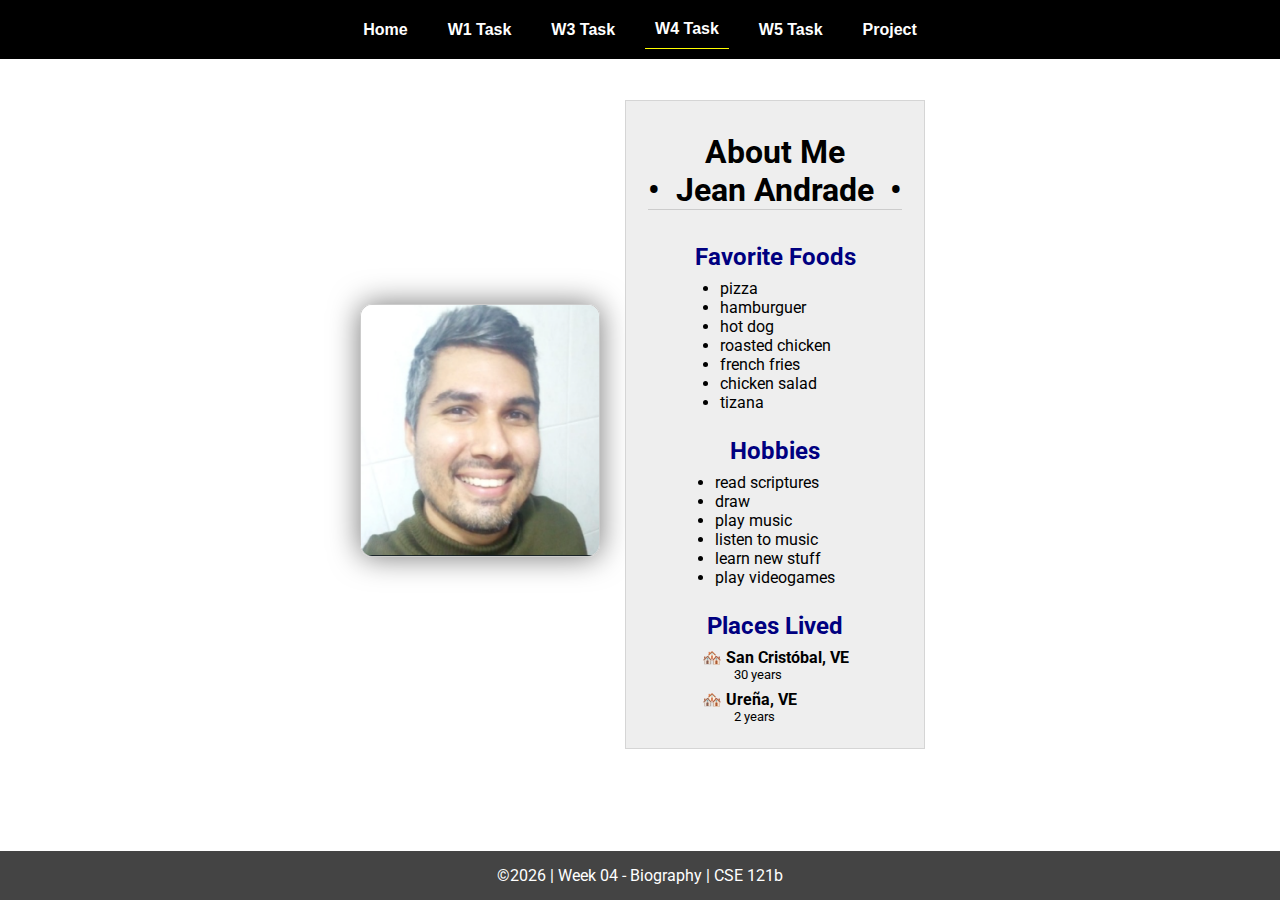
<file: w04-task.html>
<!DOCTYPE html>
<html lang="en">
  <head>
    <meta charset="UTF-8" />
    <meta name="viewport" content="width=device-width, initial-scale=1.0" />
    <title>CSE 121b | W04: Programming Tasks</title>
    <link rel="preconnect" href="https://fonts.googleapis.com" />
    <link rel="preconnect" href="https://fonts.gstatic.com" crossorigin />
    <link
      href="https://fonts.googleapis.com/css2?family=Roboto:wght@400;600&display=swap"
      rel="stylesheet"
    />
    <link rel="stylesheet" href="styles/main.css" />
  </head>

  <body>
    <nav>
      <ul id="menu">
        <li><a id="toggleMenu">&equiv;</a></li>
        <li><a href="index.html">Home</a></li>
        <li><a href="w01-task.html">W1 Task</a></li>
        <li><a href="w03-task.html">W3 Task</a></li>
        <li><a href="w04-task.html" class="active">W4 Task</a></li>
        <li><a href="w05-task.html">W5 Task</a></li>
        <li><a href="Project/index.html">Project</a></li>
      </ul>
    </nav>
    <main id="home">
      <picture>
        <img id="photo" src="images/placeholder.png" alt="Placeholder Image" />
      </picture>
      <section>
        <h1>About Me<br />• &nbsp;<span id="name"></span>&nbsp; •</h1>
        <h2>Favorite Foods</h2>
        <ul id="favorite-foods"></ul>
        <h2>Hobbies</h2>
        <ul id="hobbies"></ul>
        <h2>Places Lived</h2>
        <dl id="places-lived"></dl>
      </section>
    </main>

    <footer>
      &copy;<span id="year"></span> | Week 04 - Biography | CSE 121b
    </footer>
    <script src="scripts/main.js"></script>
    <script>
      document.getElementById("year").innerHTML = new Date().getFullYear();
    </script>
    <script src="scripts/w04-task.js"></script>
  </body>
</html>
</file>
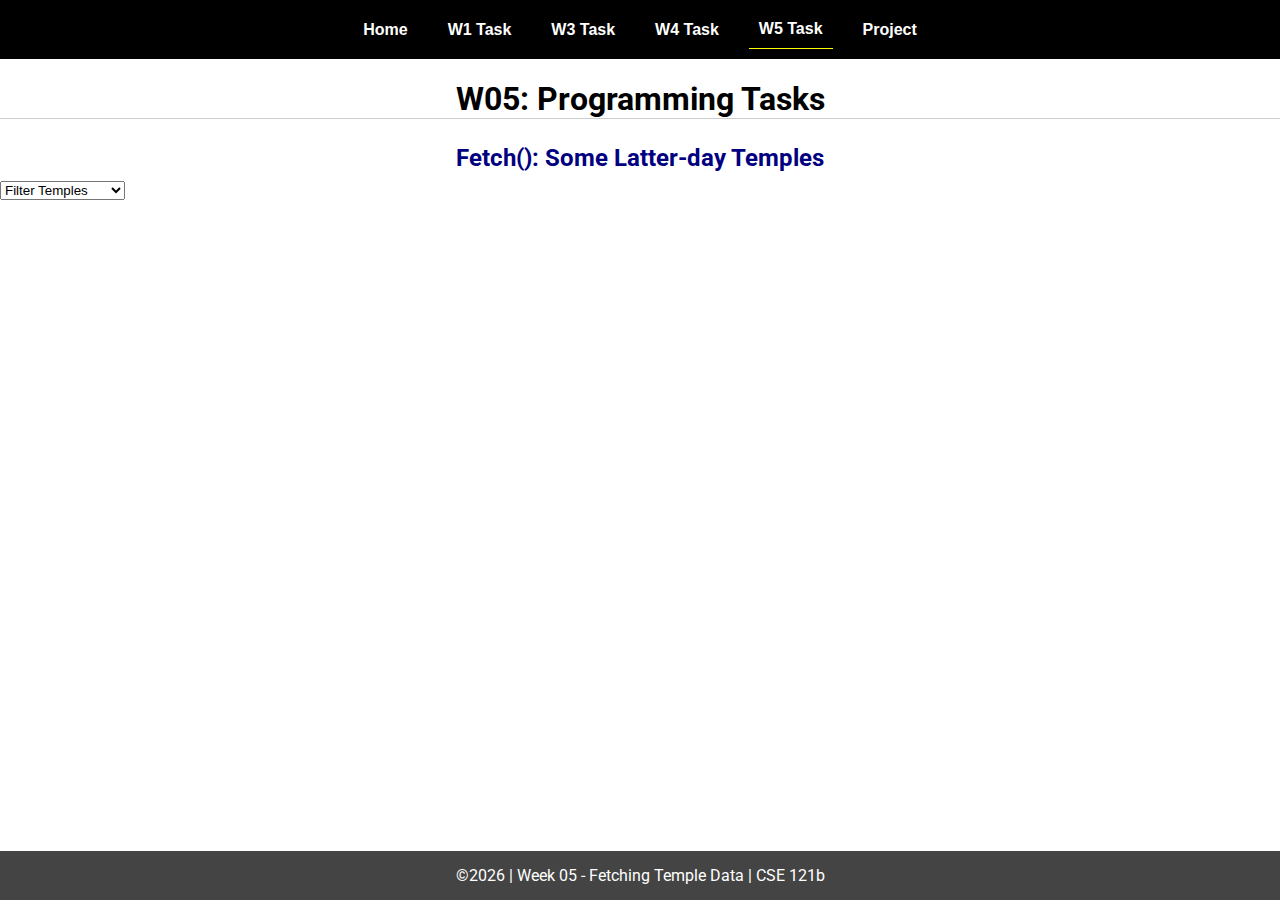
<file: w05-task.html>
<!DOCTYPE html>
<html lang="en">
  <head>
    <meta charset="UTF-8" />
    <meta name="viewport" content="width=device-width, initial-scale=1.0" />
    <title>CSE 121b | W05: Programming Tasks</title>
    <link rel="preconnect" href="https://fonts.googleapis.com" />
    <link rel="preconnect" href="https://fonts.gstatic.com" crossorigin />
    <link
      href="https://fonts.googleapis.com/css2?family=Roboto:wght@400;600&display=swap"
      rel="stylesheet"
    />
    <link rel="stylesheet" href="styles/main.css" />
  </head>

  <body>
    <nav>
      <ul id="menu">
        <li><a id="toggleMenu">&equiv;</a></li>
        <li><a href="index.html">Home</a></li>
        <li><a href="w01-task.html">W1 Task</a></li>
        <li><a href="w03-task.html">W3 Task</a></li>
        <li><a href="w04-task.html">W4 Task</a></li>
        <li><a href="w05-task.html" class="active">W5 Task</a></li>
        <li><a href="Project/index.html">Project</a></li>
      </ul>
    </nav>
    <main id="gridly">
      <h1>W05: Programming Tasks</h1>
      <h2>Fetch(): Some Latter-day Temples</h2>

      <select id="filtered" title="Choose a data filter.">
        <option value="" disabled selected>Filter Temples</option>
        <option value="utah">Utah</option>
        <option value="notutah">Outside of Utah</option>
        <option value="older">Built Before 1950</option>
        <option value="all">No Filter</option>
      </select>

      <div id="temples"></div>
    </main>

    <footer>
      &copy;<span id="year"></span> | Week 05 - Fetching Temple Data | CSE 121b
    </footer>
    <script src="scripts/main.js"></script>
    <script>
      document.getElementById("year").innerHTML = new Date().getFullYear();
    </script>
    <script src="scripts/w05-task.js"></script>
  </body>
</html>
</file>
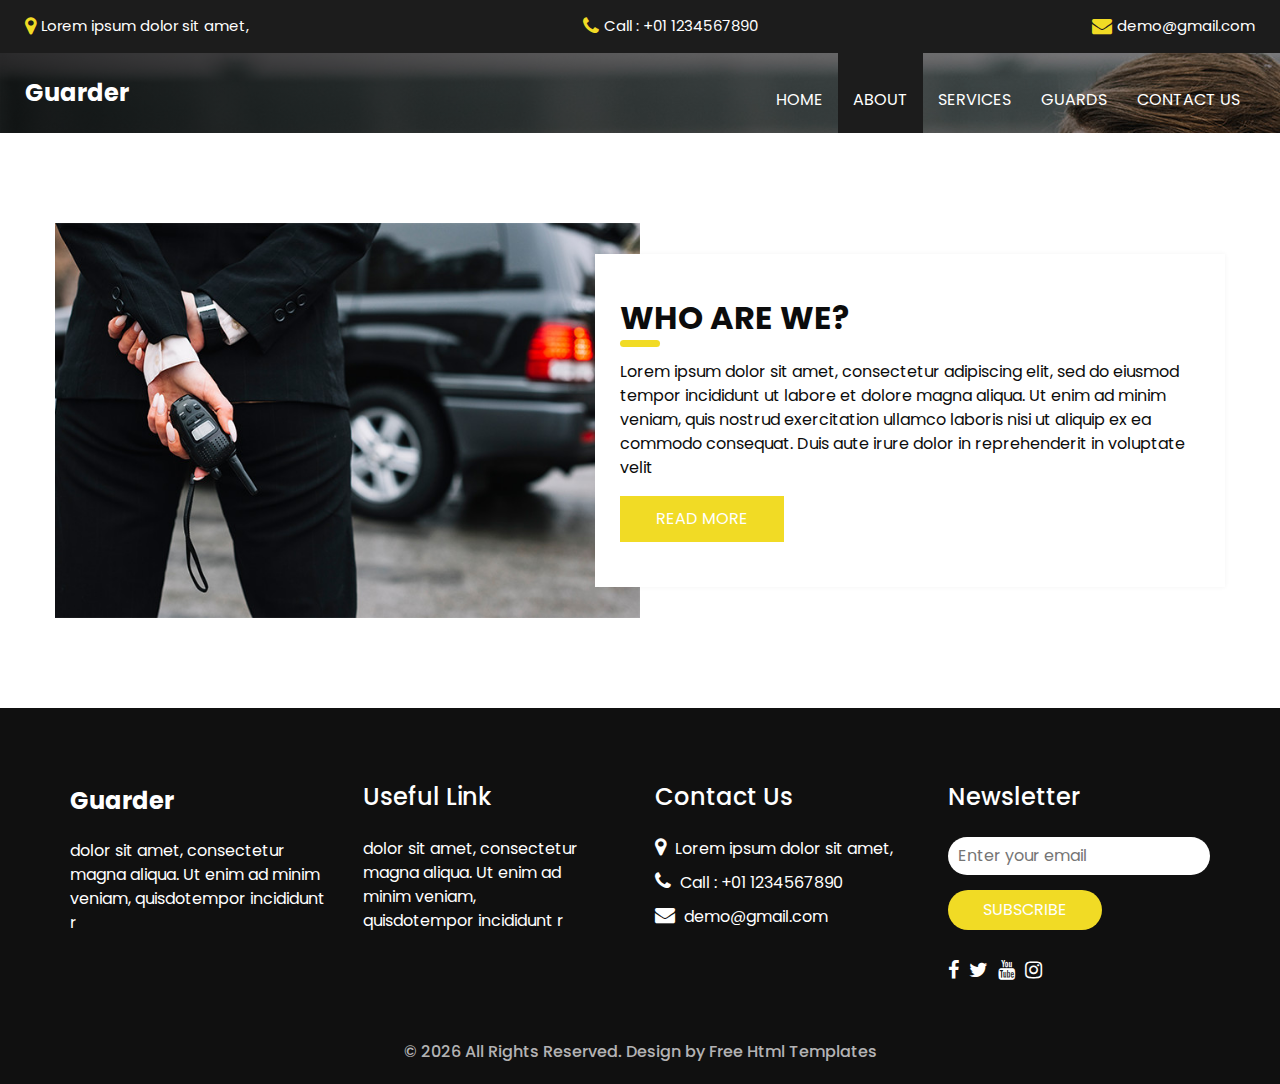
<file: stuff/guarder-html/about.html>
<!DOCTYPE html>
<html>

<head>
  <!-- Basic -->
  <meta charset="utf-8" />
  <meta http-equiv="X-UA-Compatible" content="IE=edge" />
  <!-- Mobile Metas -->
  <meta name="viewport" content="width=device-width, initial-scale=1, shrink-to-fit=no" />
  <!-- Site Metas -->
  <meta name="keywords" content="" />
  <meta name="description" content="" />
  <meta name="author" content="" />
  <link rel="shortcut icon" href="images/favicon.png" type="image/x-icon">

  <title>Guarder</title>

  <!-- bootstrap core css -->
  <link rel="stylesheet" type="text/css" href="css/bootstrap.css" />

  <!-- fonts style -->
  <link href="https://fonts.googleapis.com/css?family=Open+Sans:400,700|Poppins:400,600,700&display=swap" rel="stylesheet" />

  <!-- Custom styles for this template -->
  <link href="css/style.css" rel="stylesheet" />
  <!-- responsive style -->
  <link href="css/responsive.css" rel="stylesheet" />
</head>

<body class="sub_page">
  <div class="hero_area">
    <!-- header section strats -->
    <div class="hero_bg_box">
      <div class="img-box">
        <img src="images/hero-bg.jpg" alt="">
      </div>
    </div>

    <header class="header_section">
      <div class="header_top">
        <div class="container-fluid">
          <div class="contact_link-container">
            <a href="" class="contact_link1">
              <i class="fa fa-map-marker" aria-hidden="true"></i>
              <span>
                Lorem ipsum dolor sit amet,
              </span>
            </a>
            <a href="" class="contact_link2">
              <i class="fa fa-phone" aria-hidden="true"></i>
              <span>
                Call : +01 1234567890
              </span>
            </a>
            <a href="" class="contact_link3">
              <i class="fa fa-envelope" aria-hidden="true"></i>
              <span>
                demo@gmail.com
              </span>
            </a>
          </div>
        </div>
      </div>
      <div class="header_bottom">
        <div class="container-fluid">
          <nav class="navbar navbar-expand-lg custom_nav-container">
            <a class="navbar-brand" href="index.html">
              <span>
                Guarder
              </span>
            </a>
            <button class="navbar-toggler" type="button" data-toggle="collapse" data-target="#navbarSupportedContent" aria-controls="navbarSupportedContent" aria-expanded="false" aria-label="Toggle navigation">
              <span class=""></span>
            </button>

            <div class="collapse navbar-collapse ml-auto" id="navbarSupportedContent">
              <ul class="navbar-nav  ">
                <li class="nav-item ">
                  <a class="nav-link" href="index.html">Home <span class="sr-only">(current)</span></a>
                </li>
                <li class="nav-item active">
                  <a class="nav-link" href="about.html"> About</a>
                </li>
                <li class="nav-item">
                  <a class="nav-link" href="service.html"> Services </a>
                </li>
                <li class="nav-item">
                  <a class="nav-link" href="guard.html"> Guards </a>
                </li>
                <li class="nav-item">
                  <a class="nav-link" href="contact.html">Contact us</a>
                </li>
              </ul>
            </div>
          </nav>
        </div>
      </div>
    </header>
    <!-- end header section -->
  </div>

  <!-- about section -->

  <section class="about_section layout_padding">
    <div class="container">
      <div class="row">
        <div class="col-md-6 px-0">
          <div class="img_container">
            <div class="img-box">
              <img src="images/about-img.jpg" alt="" />
            </div>
          </div>
        </div>
        <div class="col-md-6 px-0">
          <div class="detail-box">
            <div class="heading_container ">
              <h2>
                Who Are We?
              </h2>
            </div>
            <p>
              Lorem ipsum dolor sit amet, consectetur adipiscing elit, sed do
              eiusmod tempor incididunt ut labore et dolore magna aliqua. Ut
              enim ad minim veniam, quis nostrud exercitation ullamco laboris
              nisi ut aliquip ex ea commodo consequat. Duis aute irure dolor
              in reprehenderit in voluptate velit
            </p>
            <div class="btn-box">
              <a href="">
                Read More
              </a>
            </div>
          </div>
        </div>
      </div>
    </div>
  </section>

  <!-- end about section -->

  <!-- info section -->
  <section class="info_section ">
    <div class="container">
      <div class="row">
        <div class="col-md-3">
          <div class="info_logo">
            <a class="navbar-brand" href="index.html">
              <span>
                Guarder
              </span>
            </a>
            <p>
              dolor sit amet, consectetur magna aliqua. Ut enim ad minim veniam, quisdotempor incididunt r
            </p>
          </div>
        </div>
        <div class="col-md-3">
          <div class="info_links">
            <h5>
              Useful Link
            </h5>
            <ul>
              <li>
                <a href="">
                  dolor sit amet, consectetur
                </a>
              </li>
              <li>
                <a href="">
                  magna aliqua. Ut enim ad
                </a>
              </li>
              <li>
                <a href="">
                  minim veniam,
                </a>
              </li>
              <li>
                <a href="">
                  quisdotempor incididunt r
                </a>
              </li>
            </ul>
          </div>
        </div>
        <div class="col-md-3">
          <div class="info_info">
            <h5>
              Contact Us
            </h5>
          </div>
          <div class="info_contact">
            <a href="" class="">
              <i class="fa fa-map-marker" aria-hidden="true"></i>
              <span>
                Lorem ipsum dolor sit amet,
              </span>
            </a>
            <a href="" class="">
              <i class="fa fa-phone" aria-hidden="true"></i>
              <span>
                Call : +01 1234567890
              </span>
            </a>
            <a href="" class="">
              <i class="fa fa-envelope" aria-hidden="true"></i>
              <span>
                demo@gmail.com
              </span>
            </a>
          </div>
        </div>
        <div class="col-md-3">
          <div class="info_form ">
            <h5>
              Newsletter
            </h5>
            <form action="#">
              <input type="email" placeholder="Enter your email">
              <button>
                Subscribe
              </button>
            </form>
            <div class="social_box">
              <a href="">
                <i class="fa fa-facebook" aria-hidden="true"></i>
              </a>
              <a href="">
                <i class="fa fa-twitter" aria-hidden="true"></i>
              </a>
              <a href="">
                <i class="fa fa-youtube" aria-hidden="true"></i>
              </a>
              <a href="">
                <i class="fa fa-instagram" aria-hidden="true"></i>
              </a>
            </div>
          </div>
        </div>
      </div>
    </div>
  </section>

  <!-- end info_section -->




  <!-- footer section -->
  <footer class="container-fluid footer_section">
    <p>
      &copy; <span id="currentYear"></span> All Rights Reserved. Design by
      <a href="https://html.design/">Free Html Templates</a>
    </p>
  </footer>
  <!-- footer section -->

  <script src="js/jquery-3.4.1.min.js"></script>
  <script src="js/bootstrap.js"></script>
  <script src="js/custom.js"></script>
</body>

</html>
</file>
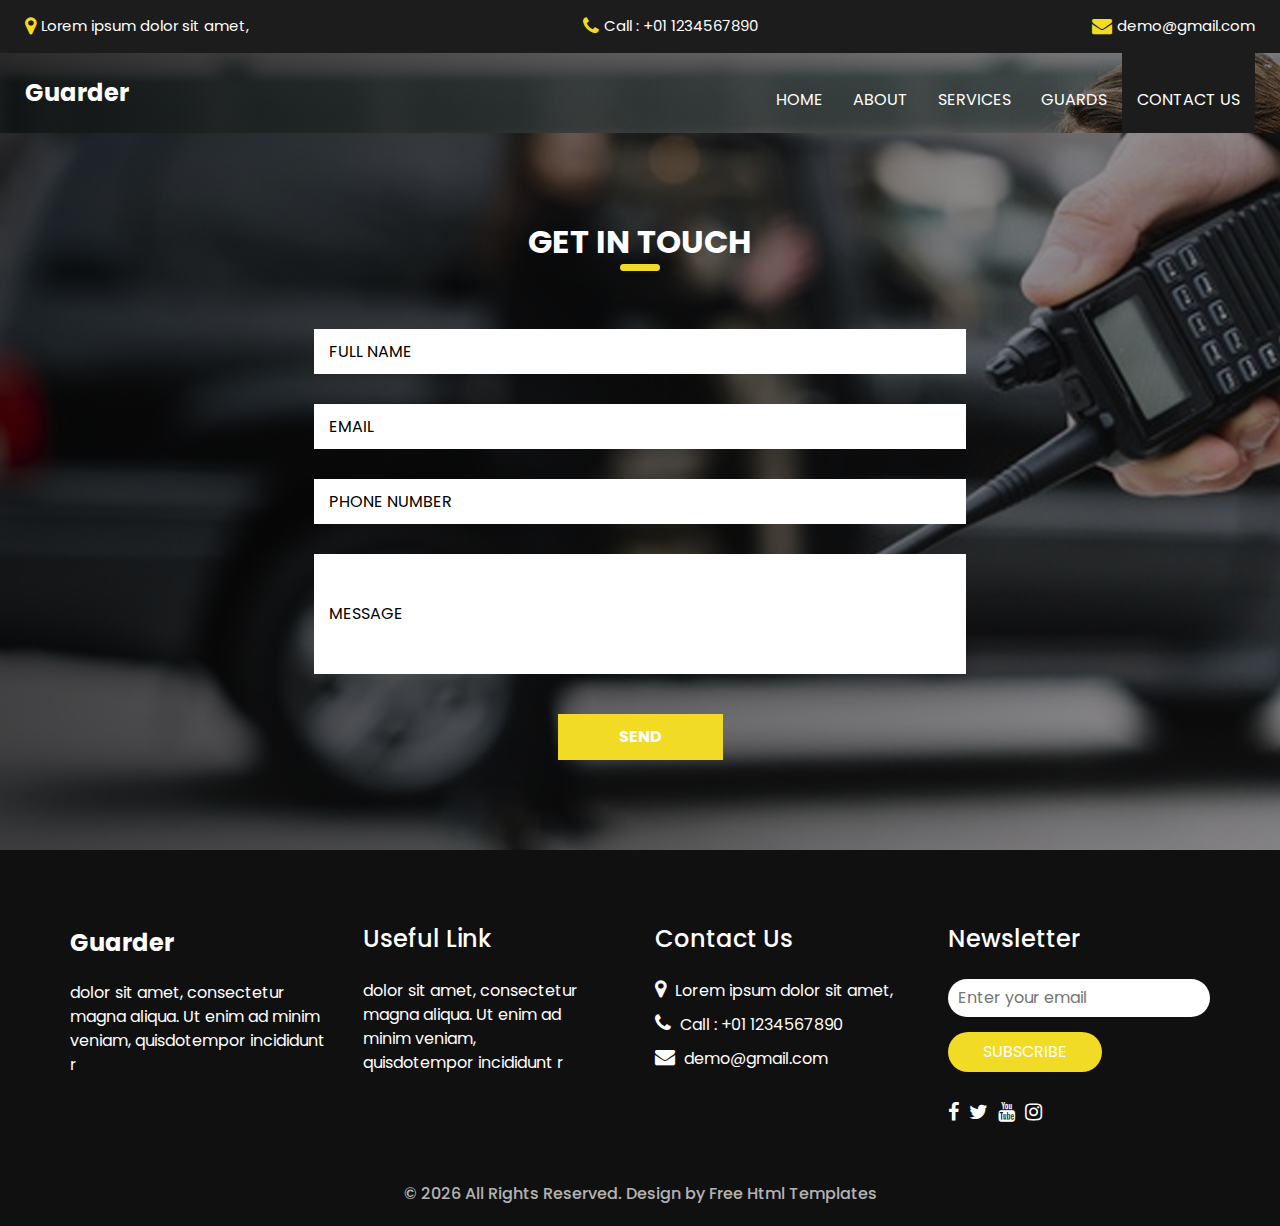
<file: stuff/guarder-html/contact.html>
<!DOCTYPE html>
<html>

<head>
  <!-- Basic -->
  <meta charset="utf-8" />
  <meta http-equiv="X-UA-Compatible" content="IE=edge" />
  <!-- Mobile Metas -->
  <meta name="viewport" content="width=device-width, initial-scale=1, shrink-to-fit=no" />
  <!-- Site Metas -->
  <meta name="keywords" content="" />
  <meta name="description" content="" />
  <meta name="author" content="" />
  <link rel="shortcut icon" href="images/favicon.png" type="image/x-icon">

  <title>Guarder</title>

  <!-- bootstrap core css -->
  <link rel="stylesheet" type="text/css" href="css/bootstrap.css" />

  <!-- fonts style -->
  <link href="https://fonts.googleapis.com/css?family=Open+Sans:400,700|Poppins:400,600,700&display=swap" rel="stylesheet" />

  <!-- Custom styles for this template -->
  <link href="css/style.css" rel="stylesheet" />
  <!-- responsive style -->
  <link href="css/responsive.css" rel="stylesheet" />
</head>

<body class="sub_page">
  <div class="hero_area">
    <!-- header section strats -->
    <div class="hero_bg_box">
      <div class="img-box">
        <img src="images/hero-bg.jpg" alt="">
      </div>
    </div>

    <header class="header_section">
      <div class="header_top">
        <div class="container-fluid">
          <div class="contact_link-container">
            <a href="" class="contact_link1">
              <i class="fa fa-map-marker" aria-hidden="true"></i>
              <span>
                Lorem ipsum dolor sit amet,
              </span>
            </a>
            <a href="" class="contact_link2">
              <i class="fa fa-phone" aria-hidden="true"></i>
              <span>
                Call : +01 1234567890
              </span>
            </a>
            <a href="" class="contact_link3">
              <i class="fa fa-envelope" aria-hidden="true"></i>
              <span>
                demo@gmail.com
              </span>
            </a>
          </div>
        </div>
      </div>
      <div class="header_bottom">
        <div class="container-fluid">
          <nav class="navbar navbar-expand-lg custom_nav-container">
            <a class="navbar-brand" href="index.html">
              <span>
                Guarder
              </span>
            </a>
            <button class="navbar-toggler" type="button" data-toggle="collapse" data-target="#navbarSupportedContent" aria-controls="navbarSupportedContent" aria-expanded="false" aria-label="Toggle navigation">
              <span class=""></span>
            </button>

            <div class="collapse navbar-collapse ml-auto" id="navbarSupportedContent">
              <ul class="navbar-nav  ">
                <li class="nav-item ">
                  <a class="nav-link" href="index.html">Home <span class="sr-only">(current)</span></a>
                </li>
                <li class="nav-item">
                  <a class="nav-link" href="about.html"> About</a>
                </li>
                <li class="nav-item">
                  <a class="nav-link" href="service.html"> Services </a>
                </li>
                <li class="nav-item">
                  <a class="nav-link" href="guard.html"> Guards </a>
                </li>
                <li class="nav-item active">
                  <a class="nav-link" href="contact.html">Contact us</a>
                </li>
              </ul>
            </div>
          </nav>
        </div>
      </div>
    </header>
    <!-- end header section -->
  </div>

  <!-- contact section -->

  <section class="contact_section layout_padding">
    <div class="contact_bg_box">
      <div class="img-box">
        <img src="images/contact-bg.jpg" alt="">
      </div>
    </div>
    <div class="container">
      <div class="heading_container heading_center">
        <h2>
          Get In touch
        </h2>
      </div>
      <div class="">
        <div class="row">
          <div class="col-md-7 mx-auto">
            <form action="#">
              <div class="contact_form-container">
                <div>
                  <div>
                    <input type="text" placeholder="Full Name" />
                  </div>
                  <div>
                    <input type="email" placeholder="Email " />
                  </div>
                  <div>
                    <input type="text" placeholder="Phone Number" />
                  </div>
                  <div class="">
                    <input type="text" placeholder="Message" class="message_input" />
                  </div>
                  <div class="btn-box ">
                    <button type="submit">
                      Send
                    </button>
                  </div>
                </div>
              </div>
            </form>
          </div>
        </div>
      </div>
    </div>
  </section>

  <!-- end contact section -->

  <!-- info section -->
  <section class="info_section ">
    <div class="container">
      <div class="row">
        <div class="col-md-3">
          <div class="info_logo">
            <a class="navbar-brand" href="index.html">
              <span>
                Guarder
              </span>
            </a>
            <p>
              dolor sit amet, consectetur magna aliqua. Ut enim ad minim veniam, quisdotempor incididunt r
            </p>
          </div>
        </div>
        <div class="col-md-3">
          <div class="info_links">
            <h5>
              Useful Link
            </h5>
            <ul>
              <li>
                <a href="">
                  dolor sit amet, consectetur
                </a>
              </li>
              <li>
                <a href="">
                  magna aliqua. Ut enim ad
                </a>
              </li>
              <li>
                <a href="">
                  minim veniam,
                </a>
              </li>
              <li>
                <a href="">
                  quisdotempor incididunt r
                </a>
              </li>
            </ul>
          </div>
        </div>
        <div class="col-md-3">
          <div class="info_info">
            <h5>
              Contact Us
            </h5>
          </div>
          <div class="info_contact">
            <a href="" class="">
              <i class="fa fa-map-marker" aria-hidden="true"></i>
              <span>
                Lorem ipsum dolor sit amet,
              </span>
            </a>
            <a href="" class="">
              <i class="fa fa-phone" aria-hidden="true"></i>
              <span>
                Call : +01 1234567890
              </span>
            </a>
            <a href="" class="">
              <i class="fa fa-envelope" aria-hidden="true"></i>
              <span>
                demo@gmail.com
              </span>
            </a>
          </div>
        </div>
        <div class="col-md-3">
          <div class="info_form ">
            <h5>
              Newsletter
            </h5>
            <form action="#">
              <input type="email" placeholder="Enter your email">
              <button>
                Subscribe
              </button>
            </form>
            <div class="social_box">
              <a href="">
                <i class="fa fa-facebook" aria-hidden="true"></i>
              </a>
              <a href="">
                <i class="fa fa-twitter" aria-hidden="true"></i>
              </a>
              <a href="">
                <i class="fa fa-youtube" aria-hidden="true"></i>
              </a>
              <a href="">
                <i class="fa fa-instagram" aria-hidden="true"></i>
              </a>
            </div>
          </div>
        </div>
      </div>
    </div>
  </section>

  <!-- end info_section -->




  <!-- footer section -->
  <footer class="container-fluid footer_section">
    <p>
      &copy; <span id="currentYear"></span> All Rights Reserved. Design by
      <a href="https://html.design/">Free Html Templates</a>
    </p>
  </footer>
  <!-- footer section -->

  <script src="js/jquery-3.4.1.min.js"></script>
  <script src="js/bootstrap.js"></script>
  <script src="js/custom.js"></script>
</body>

</html>
</file>
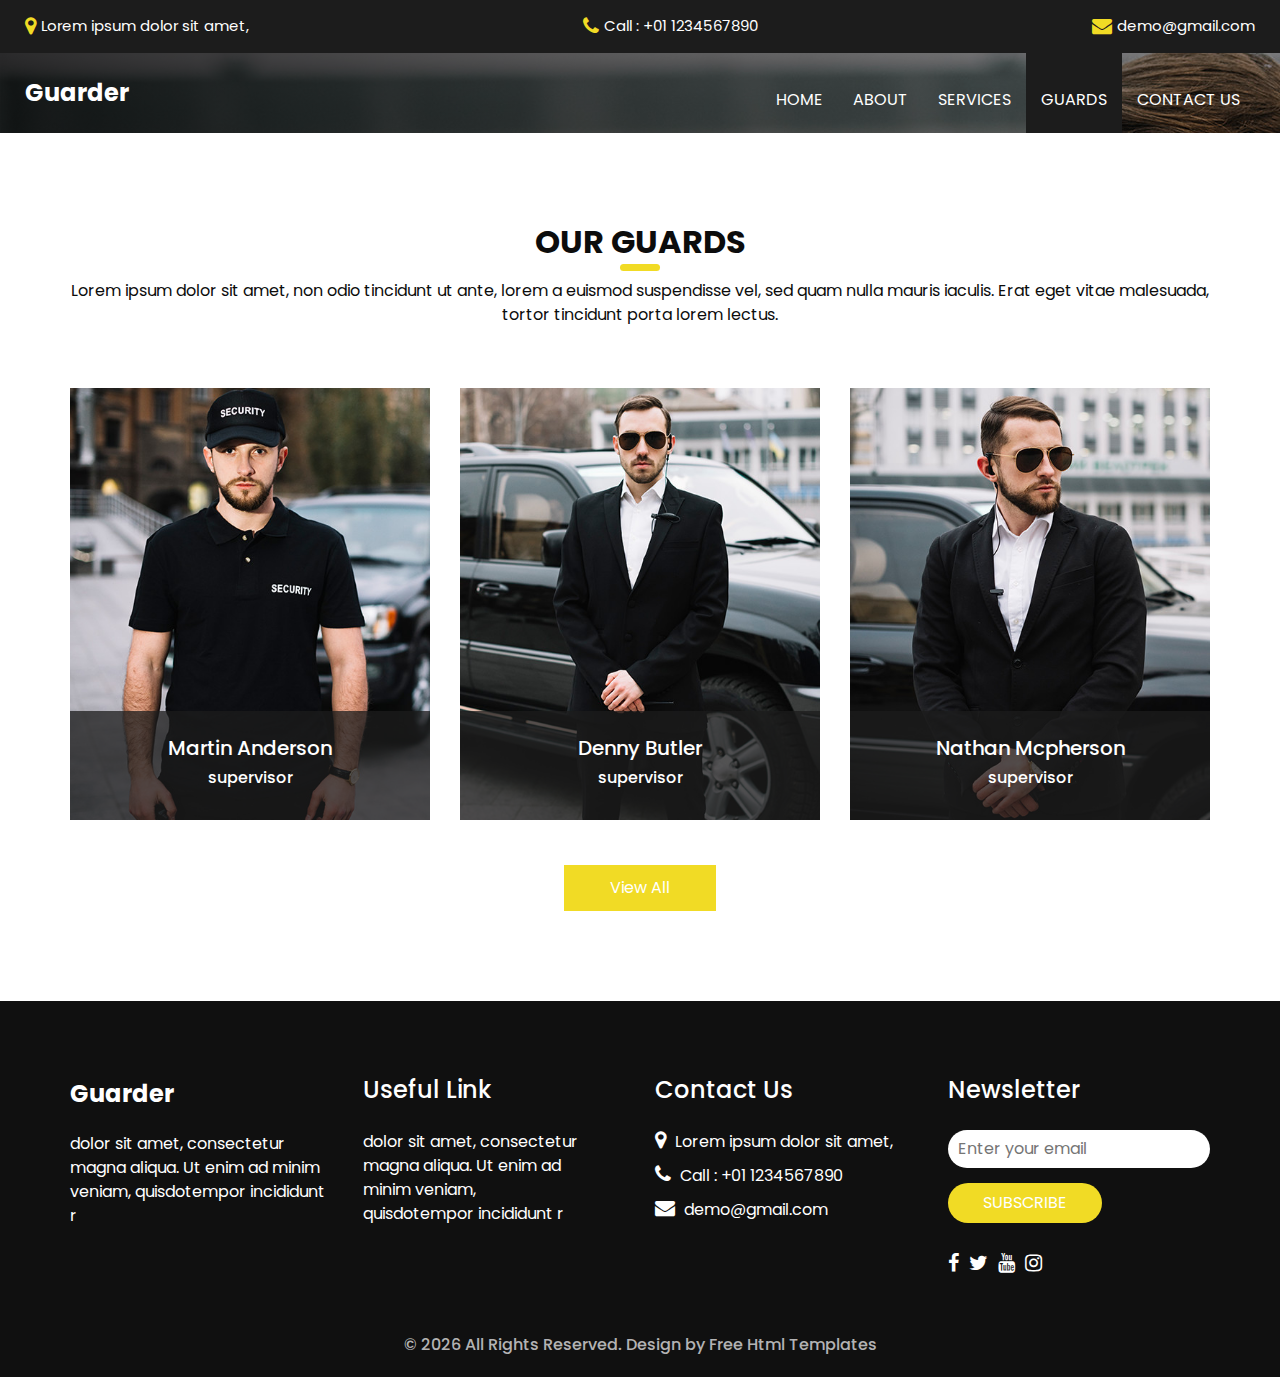
<file: stuff/guarder-html/guard.html>
<!DOCTYPE html>
<html>

<head>
  <!-- Basic -->
  <meta charset="utf-8" />
  <meta http-equiv="X-UA-Compatible" content="IE=edge" />
  <!-- Mobile Metas -->
  <meta name="viewport" content="width=device-width, initial-scale=1, shrink-to-fit=no" />
  <!-- Site Metas -->
  <meta name="keywords" content="" />
  <meta name="description" content="" />
  <meta name="author" content="" />
  <link rel="shortcut icon" href="images/favicon.png" type="image/x-icon">

  <title>Guarder</title>

  <!-- bootstrap core css -->
  <link rel="stylesheet" type="text/css" href="css/bootstrap.css" />

  <!-- fonts style -->
  <link href="https://fonts.googleapis.com/css?family=Open+Sans:400,700|Poppins:400,600,700&display=swap" rel="stylesheet" />

  <!-- Custom styles for this template -->
  <link href="css/style.css" rel="stylesheet" />
  <!-- responsive style -->
  <link href="css/responsive.css" rel="stylesheet" />
</head>

<body class="sub_page">
  <div class="hero_area">
    <!-- header section strats -->
    <div class="hero_bg_box">
      <div class="img-box">
        <img src="images/hero-bg.jpg" alt="">
      </div>
    </div>

    <header class="header_section">
      <div class="header_top">
        <div class="container-fluid">
          <div class="contact_link-container">
            <a href="" class="contact_link1">
              <i class="fa fa-map-marker" aria-hidden="true"></i>
              <span>
                Lorem ipsum dolor sit amet,
              </span>
            </a>
            <a href="" class="contact_link2">
              <i class="fa fa-phone" aria-hidden="true"></i>
              <span>
                Call : +01 1234567890
              </span>
            </a>
            <a href="" class="contact_link3">
              <i class="fa fa-envelope" aria-hidden="true"></i>
              <span>
                demo@gmail.com
              </span>
            </a>
          </div>
        </div>
      </div>
      <div class="header_bottom">
        <div class="container-fluid">
          <nav class="navbar navbar-expand-lg custom_nav-container">
            <a class="navbar-brand" href="index.html">
              <span>
                Guarder
              </span>
            </a>
            <button class="navbar-toggler" type="button" data-toggle="collapse" data-target="#navbarSupportedContent" aria-controls="navbarSupportedContent" aria-expanded="false" aria-label="Toggle navigation">
              <span class=""></span>
            </button>

            <div class="collapse navbar-collapse ml-auto" id="navbarSupportedContent">
              <ul class="navbar-nav  ">
                <li class="nav-item ">
                  <a class="nav-link" href="index.html">Home <span class="sr-only">(current)</span></a>
                </li>
                <li class="nav-item">
                  <a class="nav-link" href="about.html"> About</a>
                </li>
                <li class="nav-item">
                  <a class="nav-link" href="service.html"> Services </a>
                </li>
                <li class="nav-item active">
                  <a class="nav-link" href="guard.html"> Guards </a>
                </li>
                <li class="nav-item">
                  <a class="nav-link" href="contact.html">Contact us</a>
                </li>
              </ul>
            </div>
          </nav>
        </div>
      </div>
    </header>
    <!-- end header section -->
  </div>

  <!-- team section -->

  <section class="team_section layout_padding">
    <div class="container">
      <div class="heading_container heading_center">
        <h2>
          Our Guards
        </h2>
        <p>
          Lorem ipsum dolor sit amet, non odio tincidunt ut ante, lorem a euismod suspendisse vel, sed quam nulla mauris
          iaculis. Erat eget vitae malesuada, tortor tincidunt porta lorem lectus.
        </p>
      </div>
      <div class="row">
        <div class="col-md-4 col-sm-6 mx-auto ">
          <div class="box">
            <div class="img-box">
              <img src="images/t1.jpg" alt="">
            </div>
            <div class="detail-box">
              <h5>
                Martin Anderson
              </h5>
              <h6 class="">
                supervisor
              </h6>
            </div>
          </div>
        </div>
        <div class="col-md-4 col-sm-6 mx-auto ">
          <div class="box">
            <div class="img-box">
              <img src="images/t2.jpg" alt="">
            </div>
            <div class="detail-box">
              <h5>
                Denny Butler
              </h5>
              <h6 class="">
                supervisor
              </h6>
            </div>
          </div>
        </div>
        <div class="col-md-4 col-sm-6 mx-auto ">
          <div class="box">
            <div class="img-box">
              <img src="images/t3.jpg" alt="">
            </div>
            <div class="detail-box">
              <h5>
                Nathan Mcpherson
              </h5>
              <h6 class="">
                supervisor
              </h6>
            </div>
          </div>
        </div>
      </div>
      <div class="btn-box">
        <a href="">
          View All
        </a>
      </div>
    </div>
  </section>

  <!-- end team section -->

  <!-- info section -->
  <section class="info_section ">
    <div class="container">
      <div class="row">
        <div class="col-md-3">
          <div class="info_logo">
            <a class="navbar-brand" href="index.html">
              <span>
                Guarder
              </span>
            </a>
            <p>
              dolor sit amet, consectetur magna aliqua. Ut enim ad minim veniam, quisdotempor incididunt r
            </p>
          </div>
        </div>
        <div class="col-md-3">
          <div class="info_links">
            <h5>
              Useful Link
            </h5>
            <ul>
              <li>
                <a href="">
                  dolor sit amet, consectetur
                </a>
              </li>
              <li>
                <a href="">
                  magna aliqua. Ut enim ad
                </a>
              </li>
              <li>
                <a href="">
                  minim veniam,
                </a>
              </li>
              <li>
                <a href="">
                  quisdotempor incididunt r
                </a>
              </li>
            </ul>
          </div>
        </div>
        <div class="col-md-3">
          <div class="info_info">
            <h5>
              Contact Us
            </h5>
          </div>
          <div class="info_contact">
            <a href="" class="">
              <i class="fa fa-map-marker" aria-hidden="true"></i>
              <span>
                Lorem ipsum dolor sit amet,
              </span>
            </a>
            <a href="" class="">
              <i class="fa fa-phone" aria-hidden="true"></i>
              <span>
                Call : +01 1234567890
              </span>
            </a>
            <a href="" class="">
              <i class="fa fa-envelope" aria-hidden="true"></i>
              <span>
                demo@gmail.com
              </span>
            </a>
          </div>
        </div>
        <div class="col-md-3">
          <div class="info_form ">
            <h5>
              Newsletter
            </h5>
            <form action="#">
              <input type="email" placeholder="Enter your email">
              <button>
                Subscribe
              </button>
            </form>
            <div class="social_box">
              <a href="">
                <i class="fa fa-facebook" aria-hidden="true"></i>
              </a>
              <a href="">
                <i class="fa fa-twitter" aria-hidden="true"></i>
              </a>
              <a href="">
                <i class="fa fa-youtube" aria-hidden="true"></i>
              </a>
              <a href="">
                <i class="fa fa-instagram" aria-hidden="true"></i>
              </a>
            </div>
          </div>
        </div>
      </div>
    </div>
  </section>

  <!-- end info_section -->




  <!-- footer section -->
  <footer class="container-fluid footer_section">
    <p>
      &copy; <span id="currentYear"></span> All Rights Reserved. Design by
      <a href="https://html.design/">Free Html Templates</a>
    </p>
  </footer>
  <!-- footer section -->

  <script src="js/jquery-3.4.1.min.js"></script>
  <script src="js/bootstrap.js"></script>
  <script src="js/custom.js"></script>
</body>

</html>
</file>
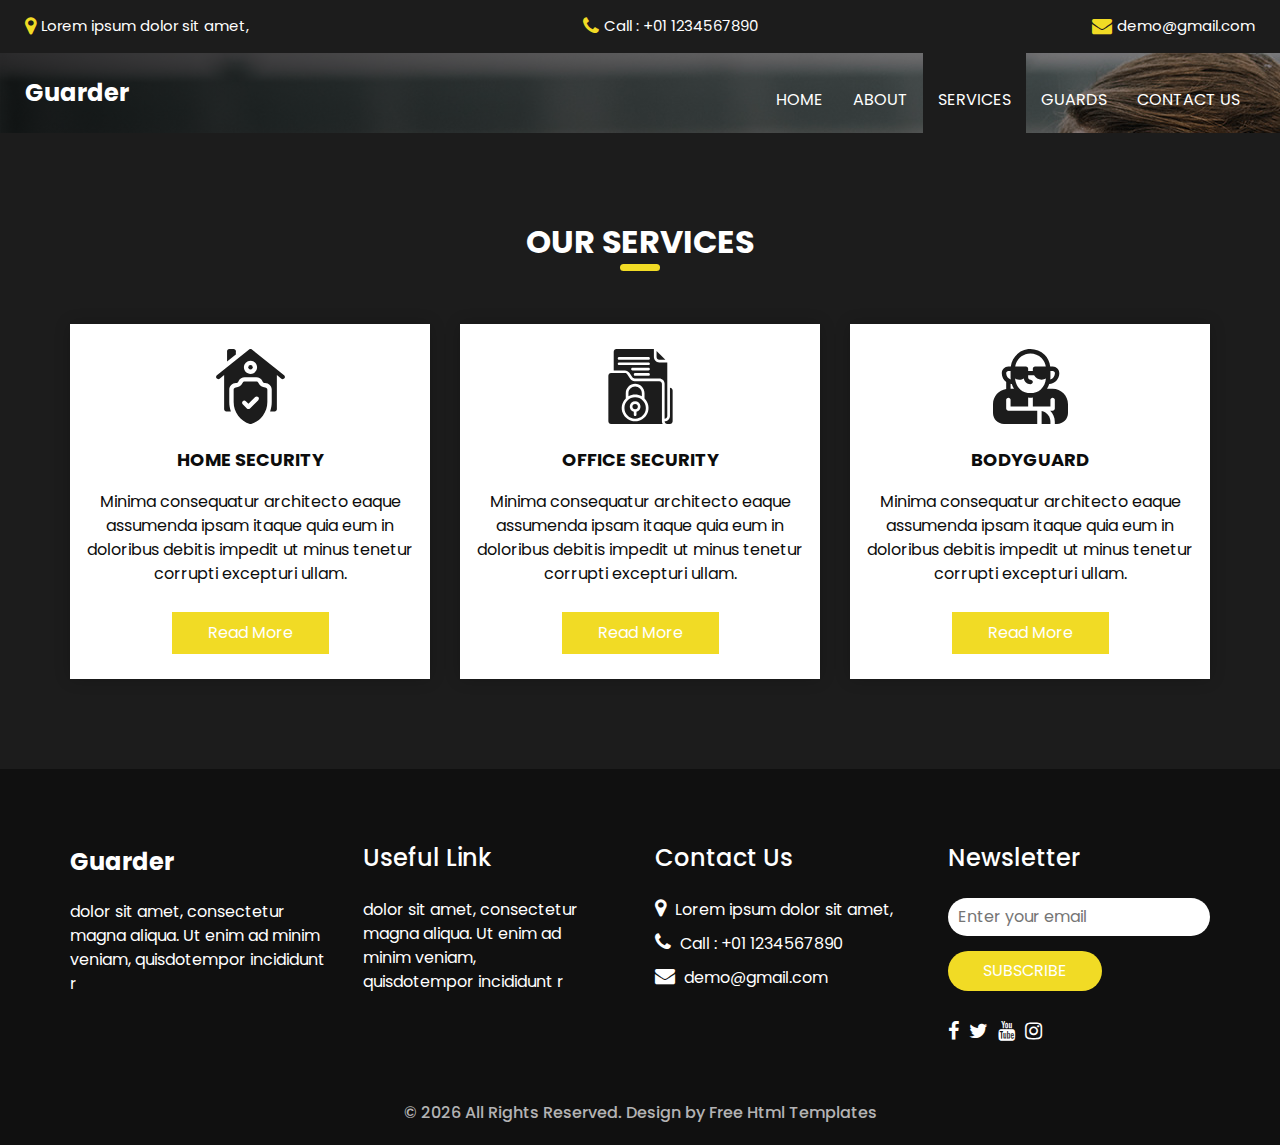
<file: stuff/guarder-html/service.html>
<!DOCTYPE html>
<html>

<head>
  <!-- Basic -->
  <meta charset="utf-8" />
  <meta http-equiv="X-UA-Compatible" content="IE=edge" />
  <!-- Mobile Metas -->
  <meta name="viewport" content="width=device-width, initial-scale=1, shrink-to-fit=no" />
  <!-- Site Metas -->
  <meta name="keywords" content="" />
  <meta name="description" content="" />
  <meta name="author" content="" />
  <link rel="shortcut icon" href="images/favicon.png" type="image/x-icon">

  <title>Guarder</title>

  <!-- bootstrap core css -->
  <link rel="stylesheet" type="text/css" href="css/bootstrap.css" />

  <!-- fonts style -->
  <link href="https://fonts.googleapis.com/css?family=Open+Sans:400,700|Poppins:400,600,700&display=swap" rel="stylesheet" />

  <!-- Custom styles for this template -->
  <link href="css/style.css" rel="stylesheet" />
  <!-- responsive style -->
  <link href="css/responsive.css" rel="stylesheet" />
</head>

<body class="sub_page">
  <div class="hero_area">
    <!-- header section strats -->
    <div class="hero_bg_box">
      <div class="img-box">
        <img src="images/hero-bg.jpg" alt="">
      </div>
    </div>

    <header class="header_section">
      <div class="header_top">
        <div class="container-fluid">
          <div class="contact_link-container">
            <a href="" class="contact_link1">
              <i class="fa fa-map-marker" aria-hidden="true"></i>
              <span>
                Lorem ipsum dolor sit amet,
              </span>
            </a>
            <a href="" class="contact_link2">
              <i class="fa fa-phone" aria-hidden="true"></i>
              <span>
                Call : +01 1234567890
              </span>
            </a>
            <a href="" class="contact_link3">
              <i class="fa fa-envelope" aria-hidden="true"></i>
              <span>
                demo@gmail.com
              </span>
            </a>
          </div>
        </div>
      </div>
      <div class="header_bottom">
        <div class="container-fluid">
          <nav class="navbar navbar-expand-lg custom_nav-container">
            <a class="navbar-brand" href="index.html">
              <span>
                Guarder
              </span>
            </a>
            <button class="navbar-toggler" type="button" data-toggle="collapse" data-target="#navbarSupportedContent" aria-controls="navbarSupportedContent" aria-expanded="false" aria-label="Toggle navigation">
              <span class=""></span>
            </button>

            <div class="collapse navbar-collapse ml-auto" id="navbarSupportedContent">
              <ul class="navbar-nav  ">
                <li class="nav-item ">
                  <a class="nav-link" href="index.html">Home <span class="sr-only">(current)</span></a>
                </li>
                <li class="nav-item">
                  <a class="nav-link" href="about.html"> About</a>
                </li>
                <li class="nav-item active">
                  <a class="nav-link" href="service.html"> Services </a>
                </li>
                <li class="nav-item">
                  <a class="nav-link" href="guard.html"> Guards </a>
                </li>
                <li class="nav-item">
                  <a class="nav-link" href="contact.html">Contact us</a>
                </li>
              </ul>
            </div>
          </nav>
        </div>
      </div>
    </header>
    <!-- end header section -->
  </div>

  <!-- service section -->

  <section class="service_section layout_padding ">
    <div class="container">
      <div class="heading_container heading_center">
        <h2>
          Our services
        </h2>
      </div>
      <div class="row">
        <div class="col-md-4">
          <div class="box ">
            <div class="img-box">
              <svg enable-background="new 0 0 512 512" height="512" viewBox="0 0 512 512" width="512" xmlns="http://www.w3.org/2000/svg">
                <g>
                  <g>
                    <circle cx="256" cy="125" r="15" />
                    <path d="m356 262c-18.955 0-35.996-10.532-44.472-27.484l-2.111-4.223c-2.541-5.083-7.735-8.293-13.417-8.293h-80c-5.682 0-10.876 3.21-13.417 8.292l-2.111 4.222c-8.476 16.954-25.517 27.486-44.472 27.486-8.284 0-15 6.716-15 15v85.597c0 33.654 10.619 65.715 30.708 92.716 20.089 27 47.747 46.384 79.982 56.054 1.406.422 2.858.633 4.31.633s2.904-.211 4.31-.633c32.235-9.67 59.893-29.054 79.982-56.054 20.089-27.001 30.708-59.062 30.708-92.716v-85.597c0-8.284-6.716-15-15-15zm-46.967 87.322-56.568 56.568c-2.929 2.929-6.768 4.394-10.606 4.394s-7.678-1.464-10.606-4.394l-28.284-28.284c-5.858-5.858-5.858-15.355 0-21.213 5.857-5.858 15.355-5.858 21.213 0l17.678 17.677 45.962-45.961c5.857-5.858 15.355-5.858 21.213 0 5.856 5.858 5.856 15.355-.002 21.213z" />
                    <g>
                      <path d="m485.371 179.287-220-176c-5.479-4.383-13.263-4.383-18.741 0l-220 176c-6.469 5.175-7.518 14.614-2.342 21.083 5.175 6.468 14.614 7.517 21.083 2.342l30.629-24.503v232.791c0 8.284 6.716 15 15 15h31.119c-7.333-20.12-11.119-41.476-11.119-63.403v-85.597c0-24.813 20.187-45 45-45 7.632 0 14.226-4.075 17.639-10.901l2.112-4.224c7.67-15.342 23.093-24.875 40.249-24.875h80c17.156 0 32.579 9.533 40.25 24.878l2.111 4.223c3.412 6.824 10.007 10.899 17.639 10.899 24.813 0 45 20.187 45 45v85.597c0 21.927-3.786 43.283-11.119 63.403h31.119c8.284 0 15-6.716 15-15v-232.791l30.629 24.503c2.766 2.213 6.075 3.288 9.361 3.288 4.4 0 8.76-1.927 11.722-5.63 5.176-6.469 4.127-15.908-2.341-21.083zm-229.371-9.287c-24.813 0-45-20.187-45-45s20.187-45 45-45 45 20.187 45 45-20.187 45-45 45z" />
                    </g>
                  </g>
                  <g>
                    <path d="m156 15c0-8.284-6.716-15-15-15h-30c-8.284 0-15 6.716-15 15v70.372l60-48z" />
                  </g>
                </g>
              </svg>
            </div>
            <div class="detail-box">
              <h6>
                Home Security
              </h6>
              <p>
                Minima consequatur architecto eaque assumenda ipsam itaque quia eum in doloribus debitis impedit ut minus tenetur corrupti excepturi ullam.
              </p>
              <a href="">
                Read More
              </a>
            </div>
          </div>
        </div>
        <div class="col-md-4">
          <div class="box ">
            <div class="img-box">
              <svg version="1.1" xmlns="http://www.w3.org/2000/svg" xmlns:xlink="http://www.w3.org/1999/xlink" x="0px" y="0px" viewBox="0 0 512 512" style="enable-background:new 0 0 512 512;" xml:space="preserve">
                <g>
                  <g>
                    <g>
                      <circle cx="219.429" cy="393.143" r="18.286" />
                      <path d="M219.429,329.143c-40.396,0-73.143,32.747-73.143,73.143c0,40.396,32.747,73.143,73.143,73.143
          c40.396,0,73.143-32.747,73.143-73.143C292.525,361.909,259.805,329.189,219.429,329.143z M228.571,428.416V448
          c0,5.049-4.093,9.143-9.143,9.143c-5.049,0-9.143-4.093-9.143-9.143v-19.584c-17.831-4.604-29.458-21.749-27.137-40.018
          c2.32-18.269,17.864-31.963,36.28-31.963c18.416,0,33.959,13.694,36.28,31.963C258.029,406.667,246.403,423.812,228.571,428.416z
          " />
                      <path d="M402.286,274.286v-36.571c-0.01-10.095-8.191-18.276-18.286-18.286H215.772c-12.18-0.01-23.558-6.08-30.348-16.192
          l-20.321-30.487c-3.392-5.109-9.117-8.179-15.25-8.179H54.857c-10.095,0.01-18.276,8.191-18.286,18.286v310.857
          c0.01,10.095,8.191,18.276,18.286,18.286h352.516c-3.294-5.533-5.051-11.846-5.088-18.286V274.286z M304.069,436.92
          c-14.047,34.375-47.506,56.826-84.64,56.795c-37.135,0.031-70.593-22.419-84.64-56.795c-14.047-34.375-5.888-73.833,20.64-99.818
          v-35.388c0.04-35.33,28.67-63.96,64-64c35.33,0.039,63.961,28.67,64,64v35.388C309.957,363.087,318.116,402.545,304.069,436.92z" />
                      <path d="M384,73.143h41.929l-60.214-60.214v41.929C365.724,64.952,373.905,73.133,384,73.143z" />
                      <path d="M265.143,323.227v-21.513c-0.044-25.229-20.485-45.67-45.714-45.714c-25.235,0.03-45.685,20.479-45.714,45.714v21.513
          C201.959,306.734,236.898,306.734,265.143,323.227z" />
                      <path d="M420.571,256v219.429c10.095-0.01,18.276-8.191,18.286-18.286V91.429H384c-20.188-0.023-36.548-16.383-36.571-36.571V0
          h-256C81.334,0.01,73.153,8.191,73.143,18.286v128h76.71c12.247-0.005,23.684,6.122,30.464,16.321l20.295,30.446
          c3.395,5.048,9.077,8.08,15.161,8.089H384c20.188,0.023,36.548,16.383,36.571,36.571V256z M310.857,182.857h-91.429
          c-5.049,0-9.143-4.093-9.143-9.143s4.093-9.143,9.143-9.143h91.429c5.049,0,9.143,4.093,9.143,9.143
          S315.907,182.857,310.857,182.857z M310.857,146.286H201.143c-5.049,0-9.143-4.093-9.143-9.143c0-5.049,4.093-9.143,9.143-9.143
          h109.714c5.049,0,9.143,4.093,9.143,9.143C320,142.192,315.907,146.286,310.857,146.286z M310.857,109.714H109.714
          c-5.049,0-9.143-4.093-9.143-9.143c0-5.049,4.093-9.143,9.143-9.143h201.143c5.049,0,9.143,4.093,9.143,9.143
          C320,105.621,315.907,109.714,310.857,109.714z M310.857,73.143H109.714c-5.049,0-9.143-4.093-9.143-9.143
          s4.093-9.143,9.143-9.143h201.143c5.049,0,9.143,4.093,9.143,9.143S315.907,73.143,310.857,73.143z" />
                      <path d="M457.143,265.143v192c-0.023,20.188-16.383,36.548-36.571,36.571c0.01,10.095,8.191,18.276,18.286,18.286h18.286
          c10.095-0.01,18.276-8.191,18.286-18.286V283.429C475.419,273.334,467.238,265.153,457.143,265.143z" />
                    </g>
                  </g>
                </g>
                <g>
                </g>
                <g>
                </g>
                <g>
                </g>
                <g>
                </g>
                <g>
                </g>
                <g>
                </g>
                <g>
                </g>
                <g>
                </g>
                <g>
                </g>
                <g>
                </g>
                <g>
                </g>
                <g>
                </g>
                <g>
                </g>
                <g>
                </g>
                <g>
                </g>
              </svg>
            </div>
            <div class="detail-box">
              <h6>
                Office Security
              </h6>
              <p>
                Minima consequatur architecto eaque assumenda ipsam itaque quia eum in doloribus debitis impedit ut minus tenetur corrupti excepturi ullam.
              </p>
              <a href="">
                Read More
              </a>
            </div>
          </div>
        </div>
        <div class="col-md-4">
          <div class="box ">
            <div class="img-box">
              <svg version="1.1" xmlns="http://www.w3.org/2000/svg" xmlns:xlink="http://www.w3.org/1999/xlink" x="0px" y="0px" viewBox="0 0 512 512" style="enable-background:new 0 0 512 512;" xml:space="preserve">
                <g>
                  <g>
                    <path d="M332,423.518V512h60v-15C392,460.784,366.197,430.487,332,423.518z" />
                  </g>
                </g>
                <g>
                  <g>
                    <path d="M407,272h-38.298c6.211-9.549,11.184-21.85,14.971-32.595c38.58-3.058,69.119-35.067,69.119-74.405
                 c0-24.814-20.186-45-45-45h-17.263c-3.373-30.112-16.168-58.339-38.108-80.581C326.639,14.004,290.742,0,255,0
                 c-69.309,0-125.911,52.685-133.484,120H105c-24.814,0-45,20.186-45,45c0,24.476,11.836,46.095,30.066,59.685
                 C90.062,224.797,90,224.888,90,225v48.516C39.25,280.873,0,324.245,0,377v60c0,41.353,33.633,75,75,75h227v-90h-15H105
                 c-8.291,0-15-6.709-15-15v-60c0-8.291,6.709-15,15-15s15,6.709,15,15v45h120v-61.373c4.988,0.569,9.946,1.373,15,1.373
                 s12.012-0.804,17-1.373V392h15h30h75v-45c0-8.291,6.709-15,15-15c8.291,0,15,6.709,15,15v60c0,8.291-6.709,15-15,15h-16.75
                 c19.534,19.08,31.75,45.608,31.75,75v15h15c41.367,0,75-33.647,75-75v-60C512,319.109,464.891,272,407,272z M392,195v-45h15.791
                 c8.262,0,15,6.724,15,15c0,20.33-13.638,37.354-32.179,42.914C391.033,203.597,392,199.378,392,195z M255,30
                 c27.803,0,56.229,10.928,76.209,30.63c16.238,16.45,26.111,37.178,29.319,59.37H287c-8.291,0-15,6.709-15,15v15h-32v-15
                 c0-8.291-6.709-15-15-15h-73.484C158.873,69.25,202.244,30,255,30z M90,165c0-8.276,6.738-15,15-15h15v45
                 c0,4.292,0.956,8.425,1.362,12.66C103.239,201.843,90,185.03,90,165z M120,272v-34.219c2.75,0.564,5.449,1.283,8.298,1.542
                 c3.787,10.774,8.774,23.103,15,32.677H120z M326.316,275.706c-29.136,25.422-72.715,31.761-108.047,19.067
                 c-11.777-4.237-22.866-10.593-32.578-19.063c-20.881-18.376-33.043-46.22-34.929-73.644C159.448,206.968,169.332,210,180,210
                 c11.235,0,21.636-3.298,30.637-8.694C213.739,223.118,232.346,240,255,240c8.291,0,17-6.709,17-15s-8.709-15-17-15
                 c-8.262,0-15-6.724-15-15v-15h40.346c10.411,17.847,29.55,30,51.654,30c10.668,0,20.552-3.032,29.238-7.934
                 C359.352,229.501,347.186,257.357,326.316,275.706z" />
                  </g>
                </g>
                <g>
                </g>
                <g>
                </g>
                <g>
                </g>
                <g>
                </g>
                <g>
                </g>
                <g>
                </g>
                <g>
                </g>
                <g>
                </g>
                <g>
                </g>
                <g>
                </g>
                <g>
                </g>
                <g>
                </g>
                <g>
                </g>
                <g>
                </g>
                <g>
                </g>
              </svg>
            </div>
            <div class="detail-box">
              <h6>
                Bodyguard
              </h6>
              <p>
                Minima consequatur architecto eaque assumenda ipsam itaque quia eum in doloribus debitis impedit ut minus tenetur corrupti excepturi ullam.
              </p>
              <a href="">
                Read More
              </a>
            </div>
          </div>
        </div>
      </div>
    </div>
  </section>

  <!-- end service section -->

  <!-- info section -->
  <section class="info_section ">
    <div class="container">
      <div class="row">
        <div class="col-md-3">
          <div class="info_logo">
            <a class="navbar-brand" href="index.html">
              <span>
                Guarder
              </span>
            </a>
            <p>
              dolor sit amet, consectetur magna aliqua. Ut enim ad minim veniam, quisdotempor incididunt r
            </p>
          </div>
        </div>
        <div class="col-md-3">
          <div class="info_links">
            <h5>
              Useful Link
            </h5>
            <ul>
              <li>
                <a href="">
                  dolor sit amet, consectetur
                </a>
              </li>
              <li>
                <a href="">
                  magna aliqua. Ut enim ad
                </a>
              </li>
              <li>
                <a href="">
                  minim veniam,
                </a>
              </li>
              <li>
                <a href="">
                  quisdotempor incididunt r
                </a>
              </li>
            </ul>
          </div>
        </div>
        <div class="col-md-3">
          <div class="info_info">
            <h5>
              Contact Us
            </h5>
          </div>
          <div class="info_contact">
            <a href="" class="">
              <i class="fa fa-map-marker" aria-hidden="true"></i>
              <span>
                Lorem ipsum dolor sit amet,
              </span>
            </a>
            <a href="" class="">
              <i class="fa fa-phone" aria-hidden="true"></i>
              <span>
                Call : +01 1234567890
              </span>
            </a>
            <a href="" class="">
              <i class="fa fa-envelope" aria-hidden="true"></i>
              <span>
                demo@gmail.com
              </span>
            </a>
          </div>
        </div>
        <div class="col-md-3">
          <div class="info_form ">
            <h5>
              Newsletter
            </h5>
            <form action="#">
              <input type="email" placeholder="Enter your email">
              <button>
                Subscribe
              </button>
            </form>
            <div class="social_box">
              <a href="">
                <i class="fa fa-facebook" aria-hidden="true"></i>
              </a>
              <a href="">
                <i class="fa fa-twitter" aria-hidden="true"></i>
              </a>
              <a href="">
                <i class="fa fa-youtube" aria-hidden="true"></i>
              </a>
              <a href="">
                <i class="fa fa-instagram" aria-hidden="true"></i>
              </a>
            </div>
          </div>
        </div>
      </div>
    </div>
  </section>

  <!-- end info_section -->




  <!-- footer section -->
  <footer class="container-fluid footer_section">
    <p>
      &copy; <span id="currentYear"></span> All Rights Reserved. Design by
      <a href="https://html.design/">Free Html Templates</a>
    </p>
  </footer>
  <!-- footer section -->

  <script src="js/jquery-3.4.1.min.js"></script>
  <script src="js/bootstrap.js"></script>
  <script src="js/custom.js"></script>
</body>

</html>
</file>
<file: styles/main.css>
/* Universal Selector */
* {
    margin: 0;
    padding: 0;
    box-sizing: border-box;
}

/* HTML Selectors */
body {
    font-family: 'Roboto', Helvetica, sans-serif;
}

nav {
    background-color: black;
    width: 100%;
    position: fixed;
    top: 0;
}

nav ul {
    display: flex;
    flex-direction: column;
    align-items: center;
    max-width: -moz-fit-content;
    max-width: fit-content;
    margin: 0 auto;
}

nav ul li {
    flex: 1 1 auto;
}

nav ul li:first-child {
    display: block;
    font-size: 2rem;
}

nav ul li:first-child a {
    padding: 1px 10px;
}

nav ul li {
    display: none;
    list-style: none;
    margin: 10px;
}

nav ul li a {
    display: block;
    padding: 10px;
    text-decoration: none;
    font-weight: 600;
    color: white;
    text-align: center;
    font-family: 'Arial Narrow', Arial, sans-serif;
}

nav ul li a:hover {
    background-color: #efefef;
    color: black;
}

h1,
h2 {
    text-align: center;
    margin: 1rem 0 .5rem;
}

h1 {
    border-bottom: 1px solid #ccc;
}

#gridly h1 {
    margin-top: 80px;
}

h2 {
    font-size: 1.5rem;
    color: navy;
    text-align: center;
    margin-top: 25px;
}

h3 {
    font-size: 1.3rem;
    margin-bottom: 1rem;
}

header {
    margin-top: 70px;
}

picture {
    margin: 0 auto;
}

picture img {
    width: 240px;
    height: auto;
    border-radius: 5%;
    border: 1px solid #ccc;
    box-shadow: 0 0 30px #777;
}

section {
    display: flex;
    flex-direction: column;
    align-items: center;
    margin: 0 auto 1rem;
    border: 1px solid rgba(0, 0, 0, .1);
    padding: 1rem;
    background-color: #eee;
}

article {
    margin-bottom: 1rem;
}

article div {
    margin-bottom: .5rem;
    text-align: right;
}

label {
    padding: .35rem;
}

input {
    padding: .35rem;
}

input[type="button"] {
    padding: .5rem;
    background-color: #444;
    color: white;
    border: none;
    border-radius: 5px;
    cursor: pointer;
    width: 100%
}

input[type="checkbox"] {
    width: 25px;
    height: 25px;
}

dt {
    font-weight: 700;
}

dt::before {
    content: "🏘️ ";
}

dd {
    margin: 0 0 .5rem 2rem;
    font-size: smaller;
}

footer {
    background-color: #444;
    color: white;
    padding: 15px;
    text-align: center;
    width: 100%;
    position: fixed;
    bottom: 0;
}

/* Class Selectors */
.active {
    border-bottom: 1px solid yellow;
}

.open li {
    display: block;
}

.block {
    display: block;
}

.larger {
    font-size: larger;
    color: red;
}

.right {
    width: 100%;
    text-align: right;
}

.middle {
    display: flex;
    align-items: center;
    justify-content: right;
    gap: 1rem;
}

/* ID Selectors */

#home {
    margin-top: 125px;
    display: grid;
    grid-template-columns: 1fr;
    grid-gap: 20px;
    align-items: center;
    justify-content: center;
}


#section1 {
    background-color: rgb(225, 250, 225, .5);
}

#section2 {
    background-color: rgba(200, 200, 250, 0.5);

}

#section2 div {
    margin-bottom: 1rem;
}

#section3 {
    background-color: rgb(250, 225, 250, .5);
}

#sortBy {
    appearance: none;
    display: flex;
    padding: .5rem;
    background-color: #eee;
    color: #444;
    font-weight: 700;
    margin: 1rem auto;
    width: 200px;
    border: 1px solid rgba(0, 0, 0, .2);
    text-align: center;
}

#sortBy option:disabled {
    font-style: italic;
    padding: 1rem;
    background-color: #111;
    color: #eee;
}

#temples {
    display: grid;
    grid-template-columns: repeat(auto-fit, minmax(320px, 1fr));
    grid-gap: .5rem;
    align-items: center;
    margin-bottom: 3rem;
}

#temples article {
    height: 250px;
    margin: .5rem;
    border: 1px solid rgba(0, 0, 0, .1);
    padding: 1rem;
    background-color: #eee;
    display: flex;
    flex-direction: column;
    align-items: center;
    justify-content: center;
}

#temples h4 {
    color: navy;
    font-size: smaller;
}


#temples img {
    width: 250px;
    height: auto;
    box-shadow: 0 0 30px #777;
    margin: .5rem;
}

/* Media Queries */
@media only screen and (min-width: 32.5em) {
    nav ul {
        flex-direction: row;
    }

    nav ul li:first-child {
        display: none;
    }

    nav ul li {
        display: block;
    }

    section {
        min-width: 300px;
    }

    #home {
        margin: 100px auto 20px;
        grid-template-columns: 250px 1fr;
        max-width: -moz-fit-content;
        max-width: fit-content;
    }

    #task3 {
        display: grid;
        grid-template-columns: 1fr 1fr;
        grid-gap: 5px;
        margin: 0 auto;
        max-width: 950px;
    }

}
</file>
<file: Project/css/styles.css>
/* Modal styles */
* {
  text-align: center;
  color: white;
}
* img {
  height: 20rem;
  width: 20rem;
}
body {
  background: rgb(8, 150, 8);
}
.modal {
  display: none;
  position: fixed;
  z-index: 1;
  left: 0;
  top: 0;
  width: 100%;
  height: 100%;
  background-color: rgba(0, 0, 0, 0.5);
}

.modal-content {
  background-color: #fefefe;
  margin: 5% auto; /* Ajuste de margen para centrar verticalmente */
  padding: 20px;
  border: 1px solid #888;
  width: 80%;
  height: 80%;
}
.modal img {
  height: 40rem;
  width: 60rem;
  object-fit: cover;
  display: block;
  margin: 0 auto; /* Centra horizontalmente */
}
.selected_product,
.modal-content {
  background: black;
}
.close {
  color: #aaa;
  float: right;
  font-size: 28px;
  font-weight: bold;
}

.close:hover,
.close:focus {
  color: black;
  text-decoration: none;
  cursor: pointer;
}

#gallery {
  display: flex;
  column-gap: 10px;
  flex-wrap: wrap;
  justify-content: space-around; /* Distribuir los elementos uniformemente */
}

.card {
  width: calc(30% - 10px); /* Calcula el ancho para tres elementos por línea */
  margin-bottom: 20px; /* Espacio entre las filas */
  box-sizing: border-box; /* Incluye el padding y el borde en el ancho */
}

.card img {
  object-fit: cover;
  display: block;
  margin: 0 auto;
  -webkit-box-shadow: 0px 0px 25px 1px rgba(255, 255, 255, 1);
  -moz-box-shadow: 0px 0px 25px 1px rgba(255, 255, 255, 1);
  box-shadow: 0px 0px 25px 1px rgba(255, 255, 255, 1);
}
</file>
<file: stuff/guarder-html/css/responsive.css>
@media (max-width: 1120px) {}

@media (max-width: 992px) {
  .hero_area {
    min-height: auto;
  }

  .navbar-nav {
    align-items: center;
  }

  .custom_nav-container .navbar-toggler {
    margin-bottom: 15px;
  }

  .custom_nav-container.navbar-expand-lg .navbar-nav .nav-item .nav-link {
    padding: 10px 25px;
    margin: 5px 0;
  }

  .custom_nav-container.navbar-expand-lg .form-inline {
    justify-content: center;
  }

  .custom_nav-container.navbar-expand-lg {
    padding-top: 10px;
    align-items: center;
  }

  .slider_section {
    padding: 45px 0 150px 0;
  }

  .sub_page .custom_nav-container.navbar-expand-lg .navbar-nav .nav-item .nav-link {
    padding-bottom: 15px;
  }
}

@media (max-width: 768px) {
  .slider_section ol.carousel-indicators {
    justify-content: center;
  }

  .slider_section {
    text-align: center;
  }

  .slider_section .img-box {
    margin-top: 35px;
  }

  .slider_section .detail-box .btn-box {
    justify-content: center;
    flex-wrap: wrap;
  }

  .about_section .heading_container {
    margin-bottom: 0;
  }

  .about_section .row {
    flex-direction: column-reverse;
  }

  .about_section .detail-box {
    margin-left: 0;
    width: 100%;
    box-shadow: 0 0 5px 0 rgba(0, 0, 0, 0.15);
  }

  .service_section .service_container {
    flex-wrap: wrap;
  }

  .client_section .carousel_btn-box {
    margin-top: 25px;
  }

  .client_section .carousel-control-prev,
  .client_section .carousel-control-next {
    position: unset;
    transform: none;
    margin: 0 2.5px;
  }

  .info_section .row .col-md-3 {

    display: flex;
    flex-direction: column;
    align-items: center;
    text-align: center;

  }

  .info_section .info_logo {
    align-items: center;
  }

  .info_section .info_form .social_box {
    justify-content: center;
  }

  .info_section .info_form .social_box a {
    margin: 0 5px;
  }
}

@media (max-width: 576px) {
  .header_top a span {
    display: none;
  }

  .slider_section .detail-box h1 {
    font-size: 2.5rem;
    line-height: 55px;
  }
}

@media (max-width: 480px) {}

@media (max-width: 420px) {}

@media (max-width: 376px) {}

@media (min-width: 1200px) {
  .container {
    max-width: 1170px;
  }
}
</file>
<file: styles.css>
:root {
  --primary-100: #ffc300;
  --primary-200: #dda600;
  --primary-300: #916600;
  --accent-100: #ff5733;
  --accent-200: #fff3bf;
  --text-100: #333333;
  --text-200: #5c5c5c;
  --bg-100: #f7f7f7;
  --bg-200: #ededed;
  --bg-300: #c4c4c4;
}

/* Estilos para inputs */
input[type="text"],
input[type="email"],
input[type="password"] {
  background-color: var(--bg-200);
  border: 1px solid var(--bg-300);
  color: var(--text-100);
  padding: 8px;
  border-radius: 8px;
  margin-bottom: 10px;
}

/* Estilos para hover en inputs */
input[type="text"]:hover,
input[type="email"]:hover,
input[type="password"]:hover {
  background-color: var(--bg-300);
}

/* Ejemplo de uso de las variables */
body {
  background-color: var(--bg-100);
  color: var(--text-100);
}

.button {
  background-color: var(--primary-200);
  color: var(--text-100);
  border: 2px solid var(--primary-300);
  border-radius: 8px;
  padding: 10px 20px;
  margin-bottom: 10px;
}

.card {
  padding: 20px;
  background-color: var(--bg-200);
  color: var(--text-100);
  border-radius: 8px;
  box-shadow: 0 0 5px rgba(0, 0, 0, 0.2);
  transition: box-shadow 0.3s ease;
}

.card:hover {
  box-shadow: 0 0 10px rgba(0, 0, 0, 0.3);
}

.container {
  max-width: 800px;
  margin: 0 auto;
  padding: 20px;
  background-color: var(--bg-100);
  border-radius: 10px;
  box-shadow: 0 0 10px rgba(0, 0, 0, 0.1);
  display: flex;
  flex-wrap: wrap;
  justify-content: space-between;
}
</file>
<file: stuff/guarder-html/css/style.css>
@import url("font-awesome.min.css");
body {
  font-family: "Poppins", sans-serif;
  color: #0c0c0c;
  background-color: #ffffff;
}

.layout_padding {
  padding-top: 90px;
  padding-bottom: 90px;
}

.layout_padding2 {
  padding-top: 45px;
  padding-bottom: 45px;
}

.layout_padding2-top {
  padding-top: 45px;
}

.layout_padding2-bottom {
  padding-bottom: 45px;
}

.layout_padding-top {
  padding-top: 90px;
}

.layout_padding-bottom {
  padding-bottom: 90px;
}

.heading_container {
  display: -webkit-box;
  display: -ms-flexbox;
  display: flex;
  -webkit-box-orient: vertical;
  -webkit-box-direction: normal;
      -ms-flex-direction: column;
          flex-direction: column;
}

.heading_container h2 {
  position: relative;
  font-weight: bold;
  text-transform: uppercase;
  padding-bottom: 10px;
}

.heading_container h2::before {
  content: "";
  width: 40px;
  height: 7px;
  background-color: #f1db25;
  border-radius: 10px;
  position: absolute;
  bottom: 0;
  left: 0;
}

.heading_container.heading_center {
  -webkit-box-align: center;
      -ms-flex-align: center;
          align-items: center;
  text-align: center;
}

.heading_container.heading_center h2::before {
  left: 50%;
  -webkit-transform: translateX(-50%);
          transform: translateX(-50%);
}

/*header section*/
.hero_area {
  min-height: 100vh;
  display: -webkit-box;
  display: -ms-flexbox;
  display: flex;
  -webkit-box-orient: vertical;
  -webkit-box-direction: normal;
      -ms-flex-direction: column;
          flex-direction: column;
  position: relative;
}

.hero_bg_box {
  position: absolute;
  top: 0;
  left: 0;
  width: 100%;
  height: 100%;
  overflow: hidden;
  z-index: -1;
  display: -webkit-box;
  display: -ms-flexbox;
  display: flex;
  -webkit-box-pack: center;
      -ms-flex-pack: center;
          justify-content: center;
}

.hero_bg_box .img-box {
  width: 100%;
}

.hero_bg_box .img-box img {
  min-width: 100%;
  min-height: 100%;
}

.hero_bg_box::before {
  content: "";
  position: absolute;
  top: 0;
  left: 0;
  width: 100%;
  height: 100%;
  background: -webkit-gradient(linear, left top, right top, from(rgba(0, 0, 0, 0.8)), to(rgba(0, 0, 0, 0.35)));
  background: linear-gradient(to right, rgba(0, 0, 0, 0.8), rgba(0, 0, 0, 0.35));
}

.sub_page .hero_area {
  min-height: auto;
}

.sub_page .custom_nav-container.navbar-expand-lg .navbar-nav .nav-item .nav-link {
  padding-bottom: 21px;
}

.hero_area.sub_pages {
  height: auto;
}

.header_section {
  padding: 0;
}

.header_section .container-fluid {
  padding-right: 25px;
  padding-left: 25px;
}

.header_section .nav_container {
  margin: 0 auto;
}

.header_top {
  background-color: #1c1c1c;
  padding: 15px 0;
}

.header_top .contact_link-container {
  display: -webkit-box;
  display: -ms-flexbox;
  display: flex;
  -webkit-box-pack: justify;
      -ms-flex-pack: justify;
          justify-content: space-between;
}

.header_top .contact_link-container a {
  display: -webkit-box;
  display: -ms-flexbox;
  display: flex;
  -webkit-box-align: center;
      -ms-flex-align: center;
          align-items: center;
  color: #ffffff;
  font-size: 15px;
}

.header_top .contact_link-container a i {
  font-size: 20px;
  color: #f1db25;
  margin-right: 5px;
}

#navbarSupportedContent {
  -webkit-box-pack: justify;
      -ms-flex-pack: justify;
          justify-content: space-between;
}

.custom_nav-container {
  z-index: 99999;
  padding: 0;
}

.custom_nav-container .navbar-nav {
  margin-left: auto;
}

.custom_nav-container .navbar-nav .nav-item .nav-link {
  padding: 0;
  padding: 35px 15px 10px 15px;
  color: #ffffff;
  text-align: center;
  text-transform: uppercase;
  -webkit-transition: all .2s;
  transition: all .2s;
}

.custom_nav-container .navbar-nav .nav-item:hover .nav-link, .custom_nav-container .navbar-nav .nav-item.active .nav-link {
  background-color: #1c1c1c;
}

a,
a:hover,
a:focus {
  text-decoration: none;
}

a:hover,
a:focus {
  color: initial;
}

.btn,
.btn:focus {
  outline: none !important;
  -webkit-box-shadow: none;
          box-shadow: none;
}

.navbar-brand {
  display: -webkit-box;
  display: -ms-flexbox;
  display: flex;
  -webkit-box-orient: vertical;
  -webkit-box-direction: normal;
      -ms-flex-direction: column;
          flex-direction: column;
  -webkit-box-align: center;
      -ms-flex-align: center;
          align-items: center;
}

.navbar-brand span {
  font-weight: bold;
  color: #ffffff;
  font-size: 24px;
}

.custom_nav-container .navbar-toggler {
  outline: none;
}

.custom_nav-container .navbar-toggler {
  padding: 0;
  width: 37px;
  height: 42px;
  -webkit-transition: all 0.3s;
  transition: all 0.3s;
}

.custom_nav-container .navbar-toggler span {
  display: block;
  width: 32px;
  height: 4px;
  background-color: #ffffff;
  border-radius: 15px;
  margin: 7px 0;
  -webkit-transition: all 0.3s;
  transition: all 0.3s;
  position: relative;
  transition: all 0.3s;
}

.custom_nav-container .navbar-toggler span::before, .custom_nav-container .navbar-toggler span::after {
  content: "";
  position: absolute;
  left: 0;
  height: 100%;
  width: 100%;
  background-color: #ffffff;
  border-radius: 15px;
  top: -10px;
  -webkit-transition: all 0.3s;
  transition: all 0.3s;
}

.custom_nav-container .navbar-toggler span::after {
  top: 10px;
}

.custom_nav-container .navbar-toggler[aria-expanded="true"] {
  -webkit-transform: rotate(360deg);
          transform: rotate(360deg);
}

.custom_nav-container .navbar-toggler[aria-expanded="true"] span {
  -webkit-transform: rotate(45deg);
          transform: rotate(45deg);
}

.custom_nav-container .navbar-toggler[aria-expanded="true"] span::before, .custom_nav-container .navbar-toggler[aria-expanded="true"] span::after {
  -webkit-transform: rotate(90deg);
          transform: rotate(90deg);
  top: 0;
}

/*end header section*/
/* slider section */
.slider_section {
  -webkit-box-flex: 1;
      -ms-flex: 1;
          flex: 1;
  display: -webkit-box;
  display: -ms-flexbox;
  display: flex;
  -webkit-box-orient: vertical;
  -webkit-box-direction: normal;
      -ms-flex-direction: column;
          flex-direction: column;
  -webkit-box-pack: center;
      -ms-flex-pack: center;
          justify-content: center;
  color: #ffffff;
}

.slider_section .row {
  -webkit-box-align: center;
      -ms-flex-align: center;
          align-items: center;
}

.slider_section .detail-box {
  width: 100%;
  margin: 0 auto;
}

.slider_section .detail-box h1 {
  text-transform: uppercase;
  font-size: 3rem;
  color: #ffffff;
  font-weight: 600;
}

.slider_section .detail-box h1 span {
  color: #f1db25;
}

.slider_section .detail-box p {
  margin-top: 25px;
}

.slider_section .detail-box .btn-box {
  display: -webkit-box;
  display: -ms-flexbox;
  display: flex;
  margin-top: 30px;
}

.slider_section .detail-box .btn-box a {
  width: 180px;
  text-align: center;
  margin: 5px;
}

.slider_section .detail-box .btn-box .btn-1 {
  display: inline-block;
  padding: 10px 35px;
  background-color: #ffffff;
  color: #000000;
  -webkit-transition: all 0.3s;
  transition: all 0.3s;
  border: 1px solid transparent;
}

.slider_section .detail-box .btn-box .btn-1:hover {
  background-color: transparent;
  border-color: #ffffff;
  color: #ffffff;
}

.slider_section .detail-box .btn-box .btn-2 {
  display: inline-block;
  padding: 10px 35px;
  background-color: #f1db25;
  color: #ffffff;
  -webkit-transition: all 0.3s;
  transition: all 0.3s;
  border: 1px solid transparent;
}

.slider_section .detail-box .btn-box .btn-2:hover {
  background-color: transparent;
  border-color: #f1db25;
  color: #f1db25;
}

.slider_section .img-box {
  display: -webkit-box;
  display: -ms-flexbox;
  display: flex;
}

.slider_section .img-box img {
  width: 100%;
}

.slider_section .idicator_container {
  position: relative;
}

.slider_section ol.carousel-indicators {
  margin: 0;
  bottom: -75px;
  -webkit-box-pack: end;
      -ms-flex-pack: end;
          justify-content: flex-end;
}

.slider_section ol.carousel-indicators li {
  width: 20px;
  height: 20px;
  border-radius: 100%;
  text-align: center;
  background-color: #f1db25;
  opacity: 1;
  border: none;
  margin: 0 4px;
}

.slider_section ol.carousel-indicators li.active {
  background-color: #ffffff;
}

.about_section .row {
  -webkit-box-align: center;
      -ms-flex-align: center;
          align-items: center;
}

.about_section .img_container .img-box img {
  width: 100%;
}

.about_section .detail-box {
  background-color: #ffffff;
  padding: 45px 25px;
  -webkit-box-shadow: 0 0 5px 0 rgba(0, 0, 0, 0.05);
          box-shadow: 0 0 5px 0 rgba(0, 0, 0, 0.05);
  position: relative;
  margin-left: -45px;
}

.about_section .detail-box p {
  margin-top: 5px;
}

.about_section .detail-box a {
  display: inline-block;
  padding: 10px 35px;
  background-color: #f1db25;
  color: #ffffff;
  -webkit-transition: all 0.3s;
  transition: all 0.3s;
  border: 1px solid transparent;
  text-transform: uppercase;
}

.about_section .detail-box a:hover {
  background-color: transparent;
  border-color: #f1db25;
  color: #f1db25;
}

.service_section {
  background-color: #1c1c1c;
}

.service_section .heading_container {
  color: #ffffff;
}

.service_section .box {
  background-color: #ffffff;
  padding: 25px 15px;
  text-align: center;
  -webkit-box-shadow: 0 0 15px 0 rgba(0, 0, 0, 0.2);
          box-shadow: 0 0 15px 0 rgba(0, 0, 0, 0.2);
  margin-top: 45px;
}

.service_section .box .img-box svg {
  width: 75px;
  height: auto;
  fill: #1c1c1c;
}

.service_section .box .detail-box {
  margin-top: 25px;
}

.service_section .box .detail-box h6 {
  font-size: 18px;
  font-weight: bold;
  text-transform: uppercase;
  margin-bottom: 20px;
}

.service_section .box .detail-box a {
  display: inline-block;
  padding: 8px 35px;
  background-color: #f1db25;
  color: #ffffff;
  -webkit-transition: all 0.3s;
  transition: all 0.3s;
  border: 1px solid transparent;
  margin-top: 10px;
}

.service_section .box .detail-box a:hover {
  background-color: transparent;
  border-color: #f1db25;
  color: #f1db25;
}

.client_section {
  text-align: center;
}

.client_section #carouselExampleControls {
  padding: 0 10%;
}

.client_section .box {
  display: -webkit-box;
  display: -ms-flexbox;
  display: flex;
  -webkit-box-orient: vertical;
  -webkit-box-direction: normal;
      -ms-flex-direction: column;
          flex-direction: column;
  -webkit-box-align: center;
      -ms-flex-align: center;
          align-items: center;
  margin-top: 45px;
}

.client_section .box .img-box {
  width: 145px;
}

.client_section .box .img-box img {
  width: 100%;
}

.client_section .box .detail-box {
  display: -webkit-box;
  display: -ms-flexbox;
  display: flex;
  -webkit-box-orient: vertical;
  -webkit-box-direction: normal;
      -ms-flex-direction: column;
          flex-direction: column;
  -webkit-box-align: center;
      -ms-flex-align: center;
          align-items: center;
  margin-top: 20px;
}

.client_section .box .detail-box h4 {
  font-weight: bold;
  font-size: 18px;
  padding: 0 10px;
  border-bottom: 1px solid #ffffff;
}

.client_section .box .detail-box p {
  margin-top: 10px;
}

.client_section .carousel_btn-box {
  display: -webkit-box;
  display: -ms-flexbox;
  display: flex;
  -webkit-box-pack: center;
      -ms-flex-pack: center;
          justify-content: center;
}

.client_section .carousel-control-prev,
.client_section .carousel-control-next {
  position: absolute;
  top: 50%;
  width: 45px;
  height: 45px;
  border: none;
  opacity: 1;
  background-color: #1c1c1c;
  color: #ffffff;
  border-radius: 100%;
  -webkit-transform: translateY(-50%);
          transform: translateY(-50%);
  font-size: 18px;
}

.client_section .carousel-control-prev:hover,
.client_section .carousel-control-next:hover {
  background-color: #f1db25;
}

.client_section .carousel-control-prev {
  left: 0;
}

.client_section .carousel-control-next {
  left: initial;
  right: 0;
}

/* contact section */
.contact_section {
  position: relative;
  color: #ffffff;
}

.contact_section .row {
  -webkit-box-align: center;
      -ms-flex-align: center;
          align-items: center;
}

.contact_section .contact_form-container {
  margin-top: 35px;
}

.contact_section .contact_form-container input {
  border: none;
  outline: none;
  color: #000000;
  height: 45px;
  width: 100%;
  margin: 15px 0;
  padding-left: 15px;
  background-color: #ffffff;
}

.contact_section .contact_form-container input::-webkit-input-placeholder {
  color: #000000;
  text-transform: uppercase;
}

.contact_section .contact_form-container input:-ms-input-placeholder {
  color: #000000;
  text-transform: uppercase;
}

.contact_section .contact_form-container input::-ms-input-placeholder {
  color: #000000;
  text-transform: uppercase;
}

.contact_section .contact_form-container input::placeholder {
  color: #000000;
  text-transform: uppercase;
}

.contact_section .contact_form-container input.message_input {
  height: 120px;
}

.contact_section .contact_form-container .btn-box {
  display: -webkit-box;
  display: -ms-flexbox;
  display: flex;
  -webkit-box-pack: center;
      -ms-flex-pack: center;
          justify-content: center;
  margin-top: 25px;
}

.contact_section .contact_form-container button {
  display: inline-block;
  padding: 10px 60px;
  background-color: #f1db25;
  color: #ffffff;
  -webkit-transition: all 0.3s;
  transition: all 0.3s;
  border: 1px solid transparent;
  text-transform: uppercase;
  font-weight: bold;
}

.contact_section .contact_form-container button:hover {
  background-color: transparent;
  border-color: #f1db25;
  color: #f1db25;
}

.contact_bg_box {
  position: absolute;
  top: 0;
  left: 0;
  width: 100%;
  height: 100%;
  overflow: hidden;
  z-index: -1;
  display: -webkit-box;
  display: -ms-flexbox;
  display: flex;
  -webkit-box-pack: center;
      -ms-flex-pack: center;
          justify-content: center;
  -webkit-box-align: center;
      -ms-flex-align: center;
          align-items: center;
}

.contact_bg_box .img-box {
  width: 100%;
}

.contact_bg_box .img-box img {
  min-width: 100%;
  min-height: 100%;
}

.contact_bg_box::before {
  content: "";
  position: absolute;
  top: 0;
  left: 0;
  width: 100%;
  height: 100%;
  background: -webkit-gradient(linear, left top, right top, from(rgba(0, 0, 0, 0.7)), to(rgba(0, 0, 0, 0.35)));
  background: linear-gradient(to right, rgba(0, 0, 0, 0.7), rgba(0, 0, 0, 0.35));
}

/* end contact section */
.team_section .box {
  display: -webkit-box;
  display: -ms-flexbox;
  display: flex;
  -webkit-box-orient: vertical;
  -webkit-box-direction: normal;
      -ms-flex-direction: column;
          flex-direction: column;
  overflow: hidden;
  margin-top: 45px;
  position: relative;
}

.team_section .box .img-box {
  width: 100%;
}

.team_section .box .img-box img {
  width: 100%;
}

.team_section .box .detail-box {
  position: absolute;
  width: 100%;
  color: #ffffff;
  padding: 25px 15px;
  text-align: center;
  bottom: 0;
  background-color: rgba(28, 28, 28, 0.75);
}

.team_section .btn-box {
  display: -webkit-box;
  display: -ms-flexbox;
  display: flex;
  -webkit-box-pack: center;
      -ms-flex-pack: center;
          justify-content: center;
  margin-top: 45px;
}

.team_section .btn-box a {
  display: inline-block;
  padding: 10px 45px;
  background-color: #f1db25;
  color: #ffffff;
  -webkit-transition: all 0.3s;
  transition: all 0.3s;
  border: 1px solid transparent;
}

.team_section .btn-box a:hover {
  background-color: transparent;
  border-color: #f1db25;
  color: #f1db25;
}

.info_section {
  background-color: #101010;
  color: #ffffff;
  padding: 75px 0 10px 0;
}

.info_section .row > div {
  margin-bottom: 25px;
}

.info_section h5 {
  margin-bottom: 25px;
  font-size: 24px;
}

.info_section .info_logo {
  display: -webkit-box;
  display: -ms-flexbox;
  display: flex;
  -webkit-box-orient: vertical;
  -webkit-box-direction: normal;
      -ms-flex-direction: column;
          flex-direction: column;
  -webkit-box-align: start;
      -ms-flex-align: start;
          align-items: flex-start;
}

.info_section .info_logo .navbar-brand {
  padding: 0;
  margin-bottom: 20px;
}

.info_section .info_logo .navbar-brand span {
  font-size: 24px;
  color: #ffffff;
}

.info_section .info_links ul {
  padding: 0;
}

.info_section .info_links ul li {
  list-style-type: none;
}

.info_section .info_links ul li a {
  color: #ffffff;
}

.info_section .info_contact {
  display: -webkit-box;
  display: -ms-flexbox;
  display: flex;
  -webkit-box-orient: vertical;
  -webkit-box-direction: normal;
      -ms-flex-direction: column;
          flex-direction: column;
}

.info_section .info_contact a {
  color: #ffffff;
  margin-bottom: 10px;
}

.info_section .info_contact a i {
  font-size: 20px;
  margin-right: 5px;
}

.info_section .info_form form input {
  outline: none;
  border: none;
  width: 100%;
  padding: 7px 10px;
  border-radius: 30px;
}

.info_section .info_form form button {
  padding: 8px 35px;
  outline: none;
  border: none;
  color: #ffffff;
  background: #f1db25;
  border-radius: 30px;
  margin-top: 15px;
  text-transform: uppercase;
}

.info_section .info_form .social_box {
  margin-top: 25px;
  width: 100%;
  display: -webkit-box;
  display: -ms-flexbox;
  display: flex;
}

.info_section .info_form .social_box a {
  margin-right: 10px;
  color: #ffffff;
  font-size: 20px;
}

/* footer section*/
.footer_section {
  font-weight: 500;
  display: -webkit-box;
  display: -ms-flexbox;
  display: flex;
  -webkit-box-pack: center;
      -ms-flex-pack: center;
          justify-content: center;
  padding: 20px;
  background-color: #101010;
}

.footer_section p {
  color: rgba(254, 254, 255, 0.7);
  margin: 0;
  text-align: center;
}

.footer_section a {
  color: rgba(254, 254, 255, 0.7);
}

/* end footer section*/
/*# sourceMappingURL=style.css.map */
</file>
